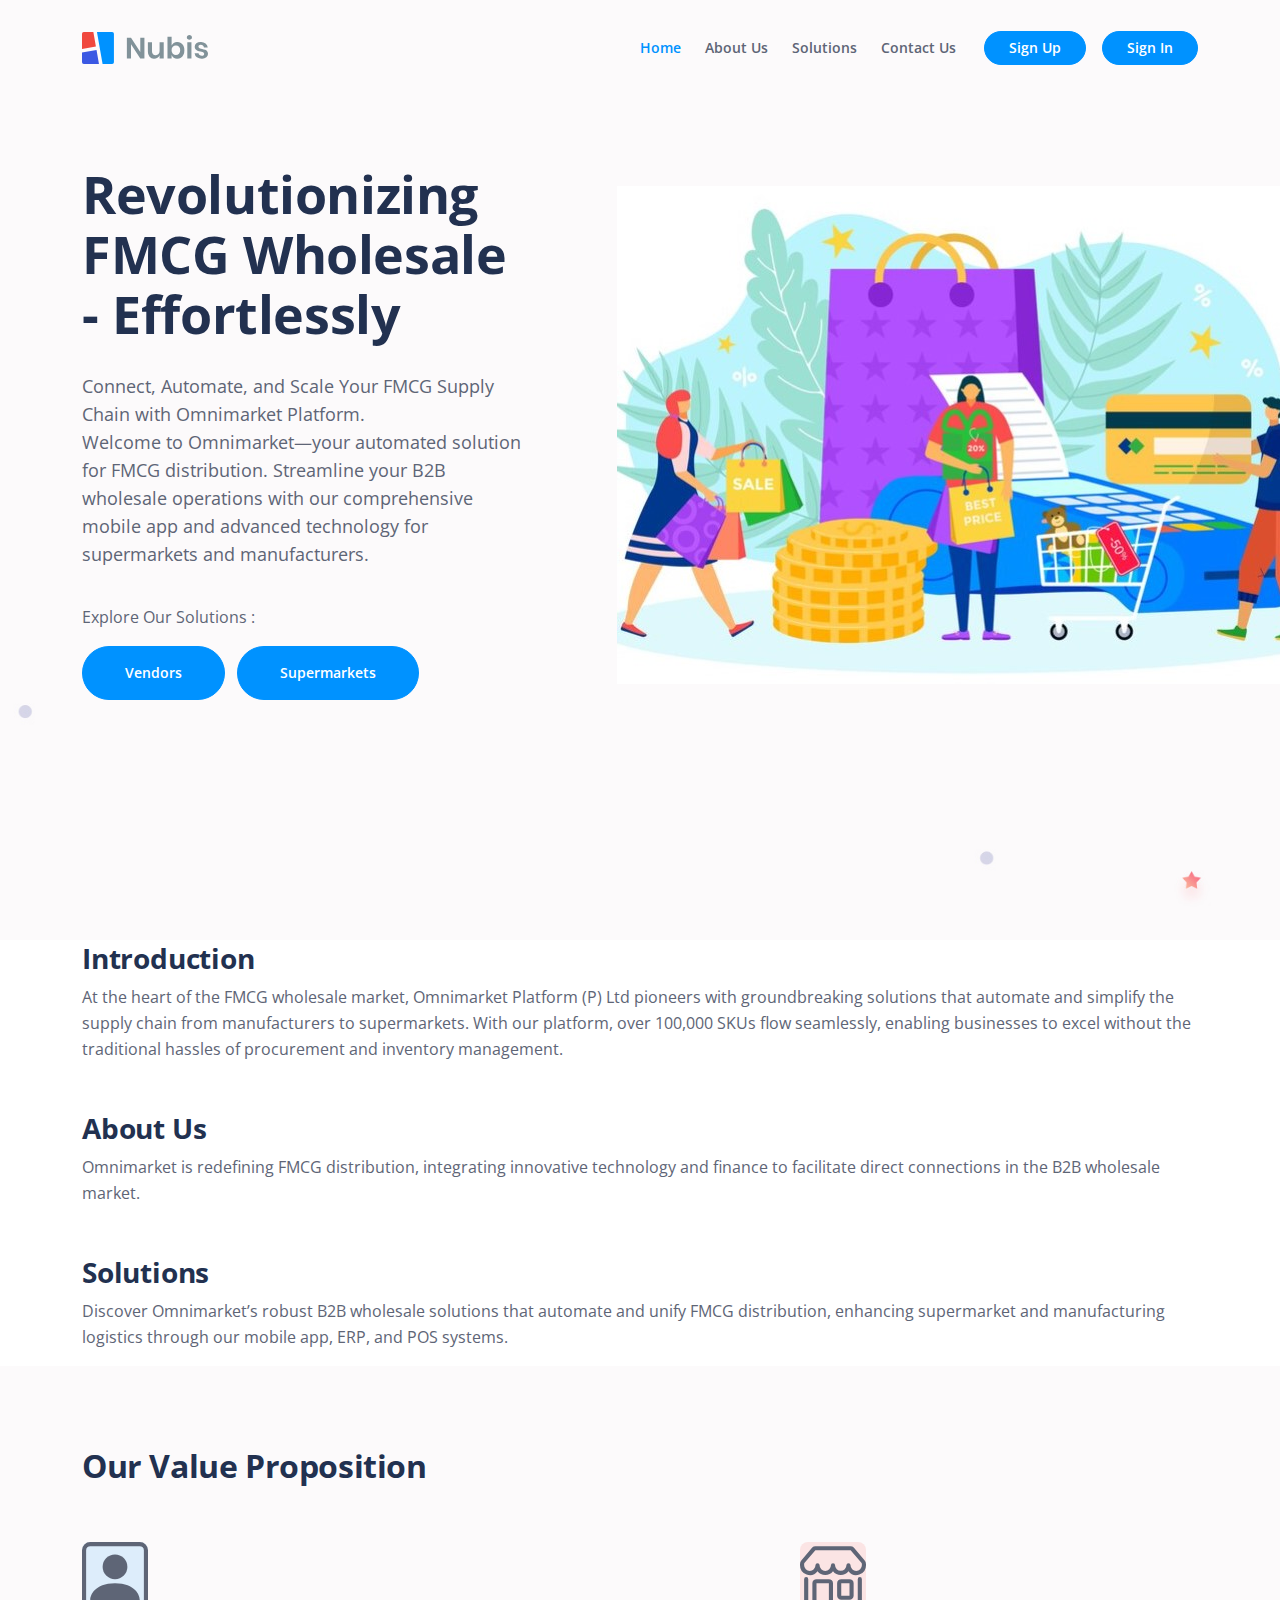
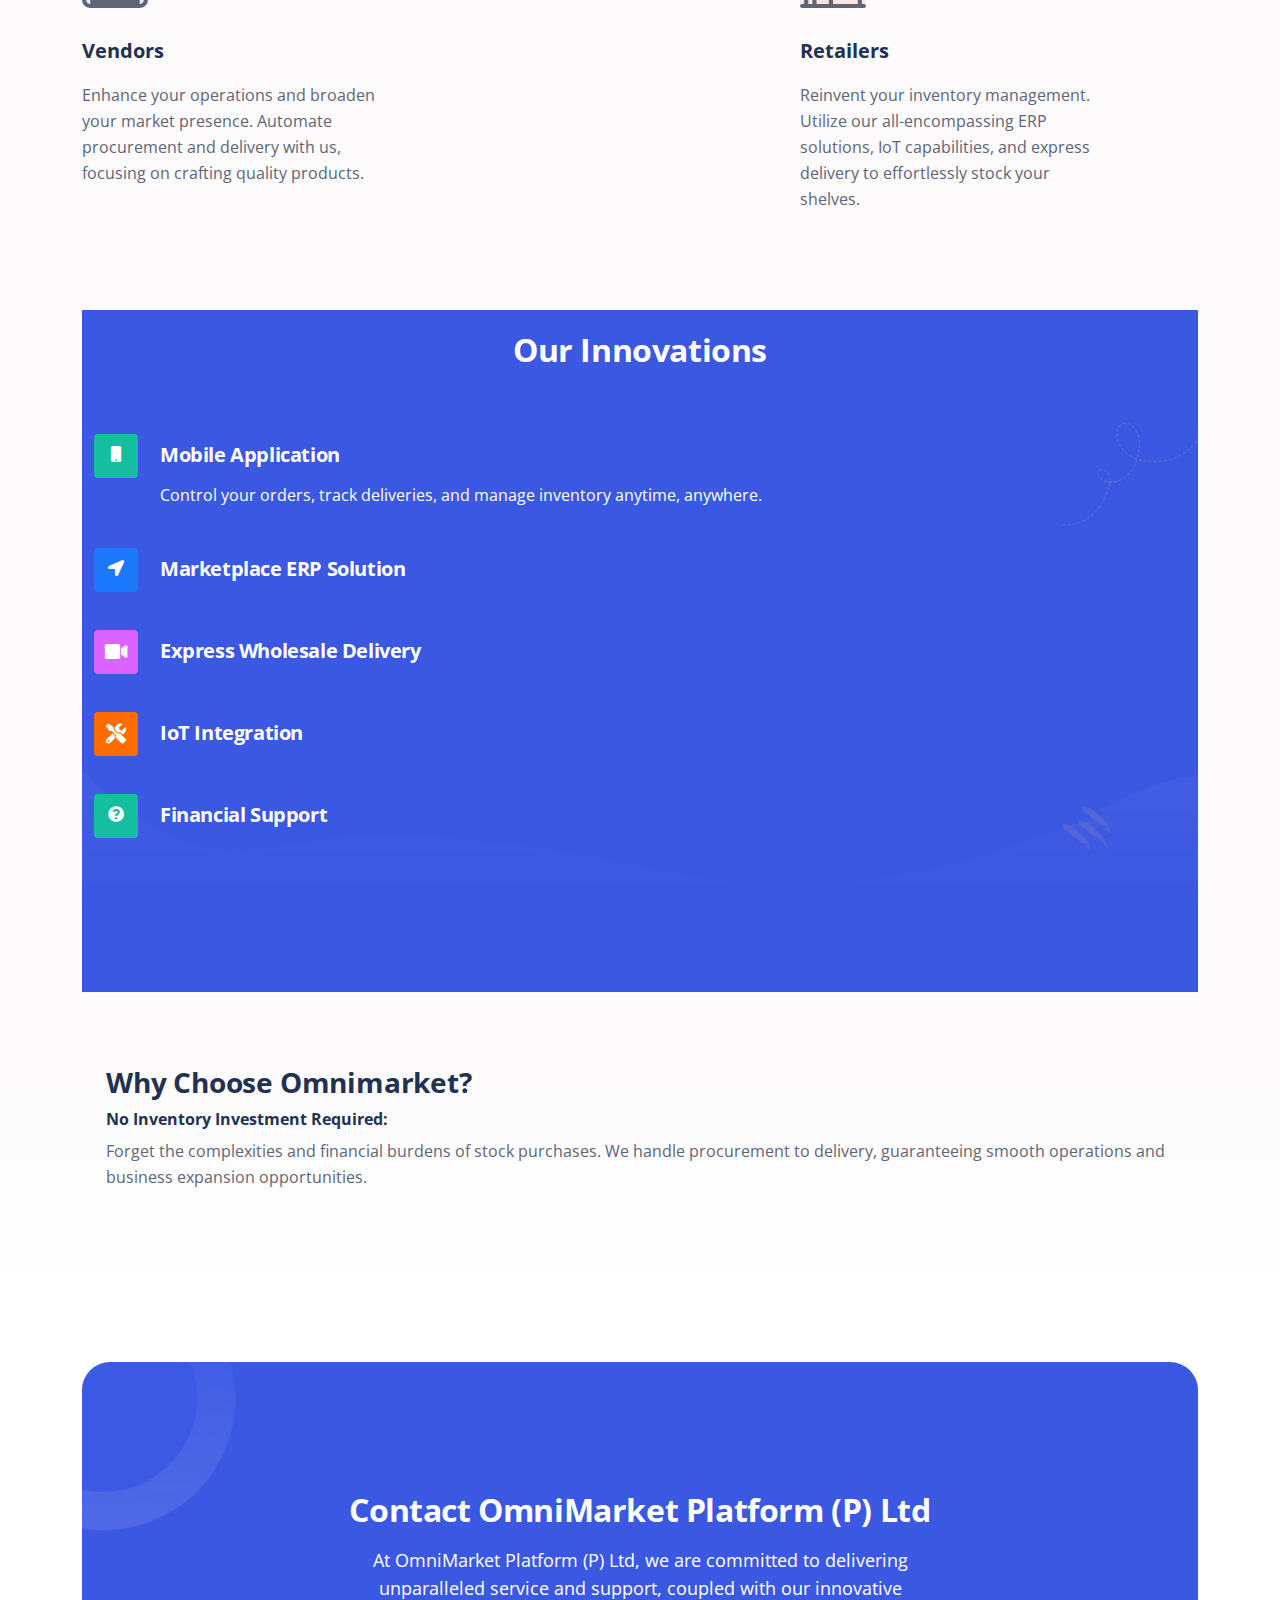
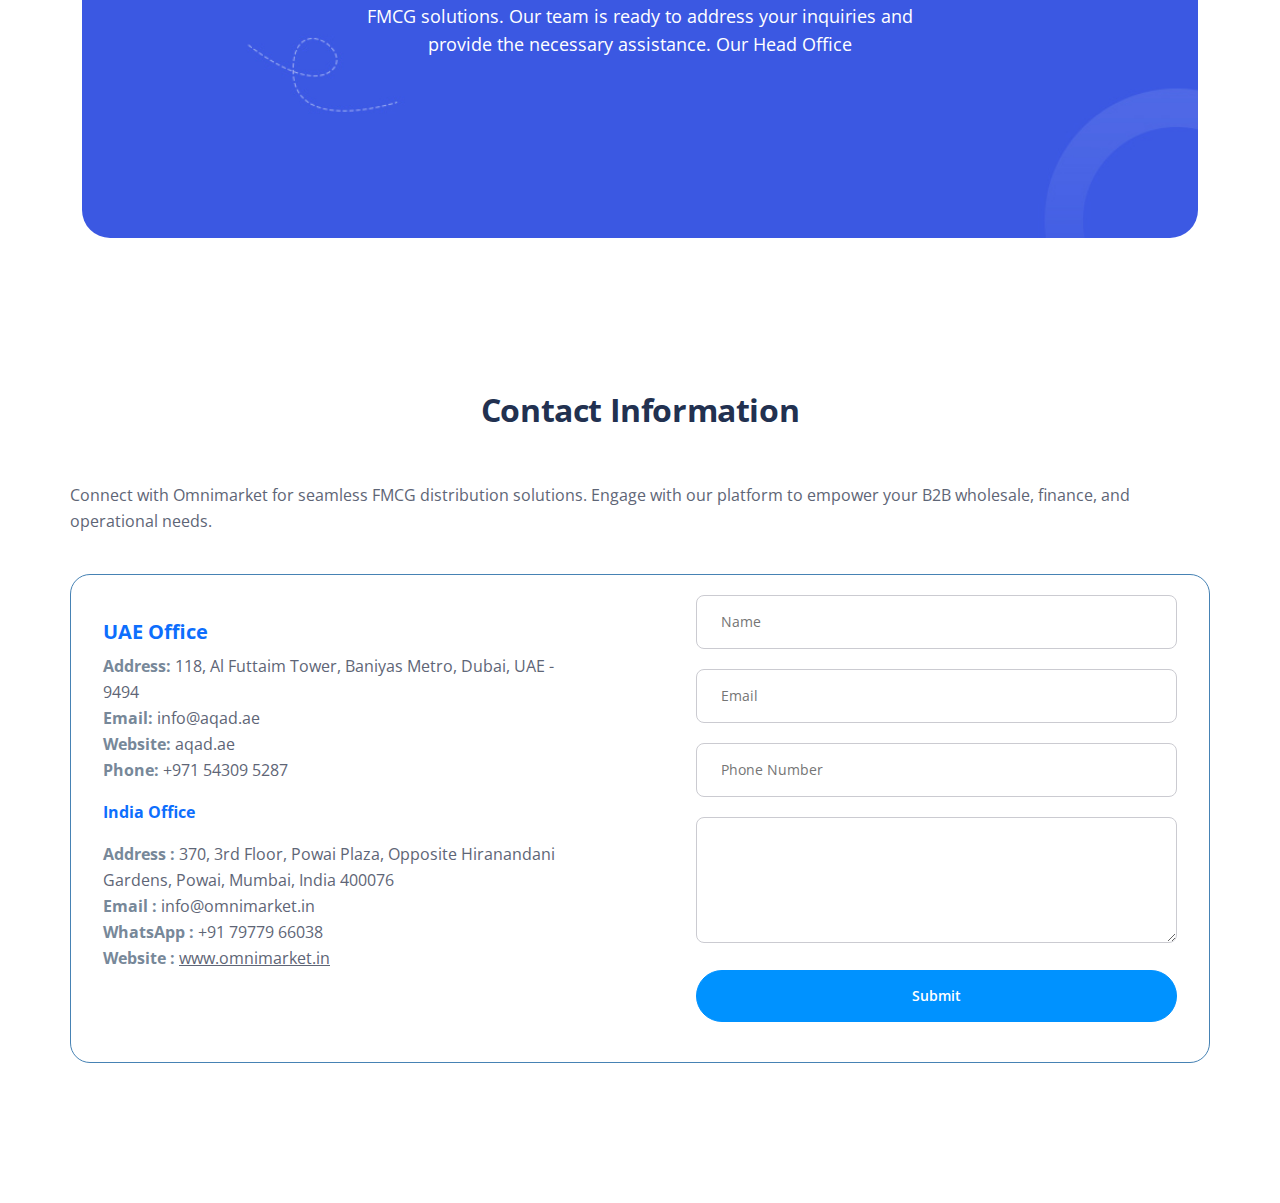
<file: index.html>
<!DOCTYPE html>
<html lang="en">
  <head>
    <meta charset="utf-8" />
    <meta
      name="viewport"
      content="width=device-width, initial-scale=1, shrink-to-fit=no"
    />

    <!-- SEO Meta Tags -->
    <meta
      name="description"
      content="Omnimarket leads in automated FMCG distribution, offering a unified B2B wholesale platform with cutting-edge technology for finance, ERP, and POS systems. Transform supermarkets and manufacturing with our innovative mobile applications."
    />
    <meta name="author" content="Your name" />
    <meta
      name="keyword"
      content="Omnimarket, automated FMCG distribution, FMCG innovation, finance technology, supermarket solutions, manufacturing efficiency, B2B wholesale platform, mobile ERP application, POS integration, direct FMCG supply chain."
    />

    <!-- OG Meta Tags to improve the way the post looks when you share the page on Facebook, Twitter, LinkedIn -->
    <meta property="og:site_name" content="" />
    <!-- website name -->
    <meta property="og:site" content="" />
    <!-- website link -->
    <meta property="og:title" content="" />
    <!-- title shown in the actual shared post -->
    <meta property="og:description" content="" />
    <!-- description shown in the actual shared post -->
    <meta property="og:image" content="" />
    <!-- image link, make sure it's jpg -->
    <meta property="og:url" content="" />
    <!-- where do you want your post to link to -->
    <meta name="twitter:card" content="summary_large_image" />
    <!-- to have large image post format in Twitter -->

    <!-- Webpage Title -->
    <title>
      Omnimarket: Automated FMCG Distribution & Unified B2B Wholesale Solutions
    </title>

    <!-- Styles -->
    <link
      href="https://fonts.googleapis.com/css2?family=Open+Sans:ital,wght@0,400;0,600;0,700;1,400&display=swap"
      rel="stylesheet"
    />
    <link href="css/bootstrap.min.css" rel="stylesheet" />
    <link href="css/fontawesome-all.min.css" rel="stylesheet" />
    <link href="css/swiper.css" rel="stylesheet" />
    <link href="css/styles.css" rel="stylesheet" />

    <!-- Favicon  -->
    <link rel="icon" href="images/favicon.png" />
  </head>
  <body data-bs-spy="scroll" data-bs-target="#navbarExample">
    <!-- Navigation -->
    <nav
      id="navbarExample"
      class="navbar navbar-expand-lg fixed-top navbar-light"
      aria-label="Main navigation"
    >
      <div class="container">
        <!-- Image Logo -->
        <a class="navbar-brand logo-image" href="index.html"
          ><img src="images/logo.svg" alt="alternative"
        /></a>

        <!-- Text Logo - Use this if you don't have a graphic logo -->
        <!-- <a class="navbar-brand logo-text" href="index.html">Nubis</a> -->

        <button
          class="navbar-toggler p-0 border-0"
          type="button"
          id="navbarSideCollapse"
          aria-label="Toggle navigation"
        >
          <span class="navbar-toggler-icon"></span>
        </button>

        <div
          class="navbar-collapse offcanvas-collapse"
          id="navbarsExampleDefault"
        >
          <ul class="navbar-nav ms-auto navbar-nav-scroll">
            <li class="nav-item">
              <a class="nav-link active" aria-current="page" href="#header"
                >Home</a
              >
            </li>
            <li class="nav-item">
              <a class="nav-link" href="#services">About Us</a>
            </li>
            <li class="nav-item">
              <a class="nav-link" href="#details">Solutions</a>
            </li>
            <li class="nav-item">
              <a class="nav-link" href="#features">Contact Us</a>
            </li>
            <!-- <li class="nav-item dropdown">
              <a
                class="nav-link dropdown-toggle"
                href="#"
                id="dropdown01"
                data-bs-toggle="dropdown"
                aria-expanded="false"
                >Drop</a
              >
              <ul class="dropdown-menu" aria-labelledby="dropdown01">
                <li>
                  <a class="dropdown-item" href="article.html"
                    >Article Details</a
                  >
                </li>
                <li><div class="dropdown-divider"></div></li>
                <li>
                  <a class="dropdown-item" href="terms.html"
                    >Terms Conditions</a
                  >
                </li>
                <li><div class="dropdown-divider"></div></li>
                <li>
                  <a class="dropdown-item" href="privacy.html"
                    >Privacy Policy</a
                  >
                </li>
              </ul>
            </li> -->
          </ul>
          <span class="nav-item">
            <a class="btn-solid-sm" href="#contact">Sign Up</a>
          </span>
          <span class="nav-item">
            <a class="btn-solid-sm" href="#contact">Sign In</a>
          </span>
        </div>
        <!-- end of navbar-collapse -->
      </div>
      <!-- end of container -->
    </nav>
    <!-- end of navbar -->
    <!-- end of navigation -->

    <!-- Header -->
    <header id="header" class="header">
      <div class="container">
        <div class="row">
          <div class="col-lg-6 col-xl-5">
            <div class="text-container">
              <h1 class="h1-large">
                Revolutionizing FMCG Wholesale - Effortlessly
              </h1>
              <p class="p-large">
                Connect, Automate, and Scale Your FMCG Supply Chain with
                Omnimarket Platform. <br />
                <span>
                  Welcome to Omnimarket—your automated solution for FMCG
                  distribution. Streamline your B2B wholesale operations with
                  our comprehensive mobile app and advanced technology for
                  supermarkets and manufacturers.
                </span>
              </p>
              <div class="mb-3">Explore Our Solutions :</div>
              <a class="btn-solid-lg" href="#services">Vendors</a>
              <a class="btn-solid-lg" href="#services">Supermarkets</a>
            </div>
            <!-- end of text-container -->
          </div>
          <!-- end of col -->
          <div class="col-lg-6 col-xl-7">
            <div class="image-container">
              <img class="img-fluid" src="images/ddddd.jpg" alt="alternative" />
            </div>
            <!-- end of image-container -->
          </div>
          <!-- end of col -->
        </div>
        <!-- end of row -->
      </div>
      <!-- end of container -->
    </header>
    <!-- end of header -->
    <!-- end of header -->

    <!-- Intoduction section start  -->
    <div class="container">
      <h3>Introduction</h3>
      <p>
        At the heart of the FMCG wholesale market, Omnimarket Platform (P) Ltd
        pioneers with groundbreaking solutions that automate and simplify the
        supply chain from manufacturers to supermarkets. With our platform, over
        100,000 SKUs flow seamlessly, enabling businesses to excel without the
        traditional hassles of procurement and inventory management.
      </p>
    </div>

    <div id="services" class="container mt-5">
      <h3>About Us</h3>
      <p>
        Omnimarket is redefining FMCG distribution, integrating innovative
        technology and finance to facilitate direct connections in the B2B
        wholesale market.
      </p>
    </div>

    <div id="details" class="container mt-5">
      <h3>Solutions</h3>
      <p>
        Discover Omnimarket’s robust B2B wholesale solutions that automate and
        unify FMCG distribution, enhancing supermarket and manufacturing
        logistics through our mobile app, ERP, and POS systems.
      </p>
    </div>
    <!-- Intoduction section end -->

    <!-- Services -->
    <div class="cards-1 bg-gray">
      <div class="container">
        <div class="row">
          <div class="col-lg-12">
            <h2>Our Value Proposition</h2>
          </div>
          <!-- end of col -->
        </div>
        <!-- end of row -->
        <div class="row">
          <div class="col-lg-12 d-flex justify-content-between">
            <!-- Card -->
            <div class="card col-lg-6">
              <div class="card-icon">
                <svg
                  xmlns="http://www.w3.org/2000/svg"
                  fill="currentColor"
                  class="bi bi-person-square"
                  viewBox="0 0 16 16"
                >
                  <path d="M11 6a3 3 0 1 1-6 0 3 3 0 0 1 6 0" />
                  <path
                    d="M2 0a2 2 0 0 0-2 2v12a2 2 0 0 0 2 2h12a2 2 0 0 0 2-2V2a2 2 0 0 0-2-2zm12 1a1 1 0 0 1 1 1v12a1 1 0 0 1-1 1v-1c0-1-1-4-6-4s-6 3-6 4v1a1 1 0 0 1-1-1V2a1 1 0 0 1 1-1z"
                  />
                </svg>
              </div>
              <div class="card-body">
                <h5 class="card-title">Vendors</h5>
                <p>
                  Enhance your operations and broaden your market presence.
                  Automate procurement and delivery with us, focusing on
                  crafting quality products.
                </p>
                <!-- <a class="read-more no-line" href="article.html"
                  >Learn more <span class="fas fa-long-arrow-alt-right"></span
                ></a> -->
              </div>
            </div>
            <!-- end of card -->

            <!-- Card -->
            <div class="card col-lg-6">
              <div class="card-icon red">
                <svg
                  xmlns="http://www.w3.org/2000/svg"
                  fill="currentColor"
                  class="bi bi-shop"
                  viewBox="0 0 16 16"
                >
                  <path
                    d="M2.97 1.35A1 1 0 0 1 3.73 1h8.54a1 1 0 0 1 .76.35l2.609 3.044A1.5 1.5 0 0 1 16 5.37v.255a2.375 2.375 0 0 1-4.25 1.458A2.37 2.37 0 0 1 9.875 8 2.37 2.37 0 0 1 8 7.083 2.37 2.37 0 0 1 6.125 8a2.37 2.37 0 0 1-1.875-.917A2.375 2.375 0 0 1 0 5.625V5.37a1.5 1.5 0 0 1 .361-.976zm1.78 4.275a1.375 1.375 0 0 0 2.75 0 .5.5 0 0 1 1 0 1.375 1.375 0 0 0 2.75 0 .5.5 0 0 1 1 0 1.375 1.375 0 1 0 2.75 0V5.37a.5.5 0 0 0-.12-.325L12.27 2H3.73L1.12 5.045A.5.5 0 0 0 1 5.37v.255a1.375 1.375 0 0 0 2.75 0 .5.5 0 0 1 1 0M1.5 8.5A.5.5 0 0 1 2 9v6h1v-5a1 1 0 0 1 1-1h3a1 1 0 0 1 1 1v5h6V9a.5.5 0 0 1 1 0v6h.5a.5.5 0 0 1 0 1H.5a.5.5 0 0 1 0-1H1V9a.5.5 0 0 1 .5-.5M4 15h3v-5H4zm5-5a1 1 0 0 1 1-1h2a1 1 0 0 1 1 1v3a1 1 0 0 1-1 1h-2a1 1 0 0 1-1-1zm3 0h-2v3h2z"
                  />
                </svg>
              </div>
              <div class="card-body">
                <h5 class="card-title">Retailers</h5>
                <p>
                  Reinvent your inventory management. Utilize our
                  all-encompassing ERP solutions, IoT capabilities, and express
                  delivery to effortlessly stock your shelves.
                </p>
                <!-- <a class="read-more no-line" href="article.html"
                  >Learn more <span class="fas fa-long-arrow-alt-right"></span
                ></a> -->
              </div>
            </div>
            <!-- end of card -->

            <!-- Card -->
            <!-- <div class="card">
              <div class="card-icon green">
                <span class="far fa-comments"></span>
              </div>
              <div class="card-body">
                <h5 class="card-title">Find the influencers</h5>
                <p>
                  Ety suscipit metus sollicitudin euqu isq imperdiet nibh nec
                  magna tincidunt, nec pala vehicula neque sodales verum
                </p>
                <a class="read-more no-line" href="article.html"
                  >Learn more <span class="fas fa-long-arrow-alt-right"></span
                ></a>
              </div>
            </div> -->
            <!-- end of card -->
          </div>
          <!-- end of col -->
        </div>
        <div class="accordion-1">
          <div class="container">
            <div class="row">
              <div class="col-xl-12">
                <h2 class="h2-heading">Our Innovations</h2>
                <p class="p-heading">
                  <!-- Suspendisse vitae enim arcu. Aliquam convallis risus a felis
                    blandit, at mollis nisi bibendum. Aliquam nec purus at ex blandit
                    posuere nec a odio. Proin lacinia dolor justo -->
                </p>
              </div>
              <!-- end of col -->
            </div>
            <!-- end of row -->
            <div class="row">
              <div class="col-xl-10">
                <div class="accordion" id="accordionExample">
                  <!-- Accordion Item -->
                  <div class="accordion-item">
                    <div class="accordion-icon">
                      <i
                        class="fa fa-mobile"
                        aria-hidden="true"
                        style="
                          color: white;
                          justify-content: center;
                          align-items: center;
                          margin-top: 12px;
                        "
                      ></i>
                    </div>
                    <!-- end of accordion-icon -->
                    <div class="accordion-header" id="headingOne">
                      <button
                        class="accordion-button"
                        type="button"
                        data-bs-toggle="collapse"
                        data-bs-target="#collapseOne"
                        aria-expanded="true"
                        aria-controls="collapseOne"
                      >
                        Mobile Application
                      </button>
                    </div>
                    <!-- end of accordion-header -->
                    <div
                      id="collapseOne"
                      class="accordion-collapse collapse show"
                      aria-labelledby="headingOne"
                      data-bs-parent="#accordionExample"
                    >
                      <div class="accordion-body">
                        Control your orders, track deliveries, and manage
                        inventory anytime, anywhere.
                      </div>
                    </div>
                    <!-- end of accordion-collapse -->
                  </div>
                  <!-- end of accordion-item -->
                  <!-- end of accordion-item -->

                  <!-- Accordion Item -->
                  <div class="accordion-item">
                    <div class="accordion-icon blue">
                      <i
                        class="fa fa-location-arrow"
                        aria-hidden="true"
                        style="
                          color: white;
                          justify-content: center;
                          align-items: center;
                          margin-top: 12px;
                        "
                      ></i>
                    </div>
                    <!-- end of accordion-icon -->
                    <div class="accordion-header" id="headingTwo">
                      <button
                        class="accordion-button"
                        type="button"
                        data-bs-toggle="collapse"
                        data-bs-target="#collapseTwo"
                        aria-expanded="false"
                        aria-controls="collapseTwo"
                      >
                        Marketplace ERP Solution
                      </button>
                    </div>
                    <!-- end of accordion-header -->
                    <div
                      id="collapseTwo"
                      class="accordion-collapse collapse"
                      aria-labelledby="headingTwo"
                      data-bs-parent="#accordionExample"
                    >
                      <div class="accordion-body">
                        A unified platform for effortlessly managing sales,
                        procurement, and finances.
                      </div>
                    </div>
                    <!-- end of accordion-collapse -->
                  </div>
                  <!-- end of accordion-item -->
                  <!-- end of accordion-item -->

                  <!-- Accordion Item -->
                  <div class="accordion-item">
                    <div class="accordion-icon purple">
                      <span class="fas fa-video"></span>
                    </div>
                    <!-- end of accordion-icon -->
                    <div class="accordion-header" id="headingThree">
                      <button
                        class="accordion-button"
                        type="button"
                        data-bs-toggle="collapse"
                        data-bs-target="#collapseThree"
                        aria-expanded="false"
                        aria-controls="collapseThree"
                      >
                        Express Wholesale Delivery
                      </button>
                    </div>
                    <!-- end of accordion-header -->
                    <div
                      id="collapseThree"
                      class="accordion-collapse collapse"
                      aria-labelledby="headingThree"
                      data-bs-parent="#accordionExample"
                    >
                      <div class="accordion-body">
                        Quick, dependable, free delivery services to ensure
                        constant stock availability.
                      </div>
                    </div>
                    <!-- end of accordion-collapse -->
                  </div>
                  <!-- end of accordion-item -->
                  <!-- end of accordion-item -->

                  <!-- Accordion Item -->
                  <div class="accordion-item">
                    <div class="accordion-icon orange">
                      <span class="fas fa-tools"></span>
                    </div>
                    <!-- end of accordion-icon -->
                    <div class="accordion-header" id="headingFour">
                      <button
                        class="accordion-button"
                        type="button"
                        data-bs-toggle="collapse"
                        data-bs-target="#collapseFour"
                        aria-expanded="false"
                        aria-controls="collapseFour"
                      >
                        IoT Integration
                      </button>
                    </div>
                    <!-- end of accordion-header -->
                    <div
                      id="collapseFour"
                      class="accordion-collapse collapse"
                      aria-labelledby="headingFour"
                      data-bs-parent="#accordionExample"
                    >
                      <div class="accordion-body">
                        Real-time data and analytics for informed
                        decision-making and operational control.
                      </div>
                    </div>
                    <!-- end of accordion-collapse -->
                  </div>
                  <div class="accordion-item">
                    <div class="accordion-icon red">
                      <!-- <span class="fas fa-tools"></span> -->
                      <i
                        class="fa fa-question-circle"
                        aria-hidden="true"
                        style="
                          color: white;
                          justify-content: center;
                          align-items: center;
                          margin-top: 12px;
                        "
                      ></i>
                    </div>
                    <!-- end of accordion-icon -->
                    <div class="accordion-header" id="headingFour">
                      <button
                        class="accordion-button"
                        type="button"
                        data-bs-toggle="collapse"
                        data-bs-target="#collapseFour"
                        aria-expanded="false"
                        aria-controls="collapseFour"
                      >
                        Financial Support
                      </button>
                    </div>
                    <!-- end of accordion-header -->
                    <div
                      id="collapseFour"
                      class="accordion-collapse collapse"
                      aria-labelledby="headingFour"
                      data-bs-parent="#accordionExample"
                    >
                      <div class="accordion-body">
                        Eliminate inventory management financial strains,
                        focusing instead on your business growth.
                      </div>
                    </div>
                    <!-- end of accordion-collapse -->
                  </div>
                  <!-- end of accordion-item -->
                  <!-- end of accordion-item -->
                </div>
                <!-- end of accordion -->
              </div>
              <!-- end of col -->
              <!-- <div class="col-xl-7">
                <div class="image-container">
                  <img
                    class="img-fluid"
                    src="images/features-dashboard.png"
                    alt="alternative"
                  />
                </div>
                
              </div> -->
              <!-- end of col -->
            </div>
            <!-- end of row -->
          </div>
          <!-- end of container -->
        </div>
        <!-- end of row -->
      </div>
      <!-- end of container -->
    </div>
    <!-- end of cards-1 -->
    <!-- end of services -->

    <!-- Details 1 -->
    <div class="basic-1">
      <div class="container">
        <div class="row">
          <!-- <div class="col-lg-6 col-xl-7">
            <div class="image-container mt-4">
              <img
                class="img-fluid"
                src="images/inventory.jfif"
                alt="alternative"
                height="700"
                width="650"
              />
            </div>
          </div> -->
          <!-- end of col -->
          <div class="col-lg-12 col-xl-12">
            <div class="container">
              <h3 class="center">Why Choose Omnimarket?</h3>
              <h6>No Inventory Investment Required:</h6>
              <p>
                Forget the complexities and financial burdens of stock
                purchases. We handle procurement to delivery, guaranteeing
                smooth operations and business expansion opportunities.
              </p>
              <!-- <a class="btn-solid-reg" href="#contact">Get quote</a> -->
            </div>
            <!-- end of text-container -->
          </div>
          <!-- end of col -->
        </div>
        <!-- end of row -->
      </div>
      <!-- end of container -->
    </div>
    <!-- end of basic-1 -->
    <!-- end of details 1 -->

    <!-- Details 2 -->
    <!-- <div class="basic-2">
      <div class="container">
        <div class="row">
          <div class="col-lg-6 col-xl-5">
            <div class="text-container">
              <div class="section-title">ABOUT US</div>
              <h2>We have ten years experience in marketing</h2>
              <p>
                Etiam tempus condimentum congue. In sit amet nisi eget massa
                condimentum lobortis eget ac eros. In hac habitasse platea
                dictumst. Aenean molestie mauris eget sapien sagittis, a
                bibendum magna tincidunt
              </p>
              <a class="btn-outline-reg" href="article.html">Details</a>
            </div>
            
          </div>
        
          <div class="col-lg-6 col-xl-7">
            <div class="image-container">
              <img
                class="img-fluid"
                src="images/details-2.png"
                alt="alternative"
              />
            </div>
            
          </div>
         
        </div>
        
      </div>
      
    </div> -->

    <!-- <div class="cards-2 bg-gray">
      <div class="container">
        <div class="row">
          <div class="col-lg-12">
            <h2 class="h2-heading">Customer testimonials</h2>
          </div>
          
        </div>
        
        <div class="row">
          <div class="col-lg-12">
           
            <div class="card">
              <img class="quotes" src="images/quotes.svg" alt="alternative" />
              <div class="card-body">
                <p class="testimonial-text">
                  Suspendisse vitae enim arcu. Aliqu convallis risus a felis
                  blandit, at mollis nisi bibendum aliquam noto ricos
                </p>
                <div class="testimonial-author">Roe Smith</div>
                <div class="occupation">General Manager, Presentop</div>
              </div>
              <div class="gradient-floor red-to-blue"></div>
            </div>
           
            <div class="card">
              <img class="quotes" src="images/quotes.svg" alt="alternative" />
              <div class="card-body">
                <p class="testimonial-text">
                  Suspendisse vitae enim arcu. Aliqu convallis risus a felis
                  blandit, at mollis nisi bibendum aliquam noto ricos
                </p>
                <div class="testimonial-author">Sam Bloom</div>
                <div class="occupation">General Manager, Presentop</div>
              </div>
              <div class="gradient-floor blue-to-purple"></div>
            </div>
            
            <div class="card">
              <img class="quotes" src="images/quotes.svg" alt="alternative" />
              <div class="card-body">
                <p class="testimonial-text">
                  Suspendisse vitae enim arcu. Aliqu convallis risus a felis
                  blandit, at mollis nisi bibendum aliquam noto ricos
                </p>
                <div class="testimonial-author">Bill McKenzie</div>
                <div class="occupation">General Manager, Presentop</div>
              </div>
              <div class="gradient-floor purple-to-green"></div>
            </div>
          
            <div class="card">
              <img class="quotes" src="images/quotes.svg" alt="alternative" />
              <div class="card-body">
                <p class="testimonial-text">
                  Suspendisse vitae enim arcu. Aliqu convallis risus a felis
                  blandit, at mollis nisi bibendum aliquam noto ricos
                </p>
                <div class="testimonial-author">Vanya Dropper</div>
                <div class="occupation">General Manager, Presentop</div>
              </div>
              <div class="gradient-floor red-to-blue"></div>
            </div>
           
            <div class="card">
              <img class="quotes" src="images/quotes.svg" alt="alternative" />
              <div class="card-body">
                <p class="testimonial-text">
                  Suspendisse vitae enim arcu. Aliqu convallis risus a felis
                  blandit, at mollis nisi bibendum aliquam noto ricos
                </p>
                <div class="testimonial-author">Lefty Brown</div>
                <div class="occupation">General Manager, Presentop</div>
              </div>
              <div class="gradient-floor blue-to-purple"></div>
            </div>
            
            <div class="card">
              <img class="quotes" src="images/quotes.svg" alt="alternative" />
              <div class="card-body">
                <p class="testimonial-text">
                  Suspendisse vitae enim arcu. Aliqu convallis risus a felis
                  blandit, at mollis nisi bibendum aliquam noto ricos
                </p>
                <div class="testimonial-author">Susane Blake</div>
                <div class="occupation">General Manager, Presentop</div>
              </div>
              <div class="gradient-floor purple-to-green"></div>
            </div>
           
          </div>
         
        </div>
      
      </div>
     
    </div> -->

    <!-- <div class="slider-1">
      <div class="container">
        <div class="row">
          <div class="col-lg-12">
            <h4>
              Trusted by over <span class="blue">5000</span> customers worldwide
            </h4>
            <hr class="section-divider" />

           
            <div class="slider-container">
              <div class="swiper-container image-slider">
                <div class="swiper-wrapper">
                  <div class="swiper-slide">
                    <img
                      class="img-fluid"
                      src="images/customer-logo-1.png"
                      alt="alternative"
                    />
                  </div>
                  <div class="swiper-slide">
                    <img
                      class="img-fluid"
                      src="images/customer-logo-2.png"
                      alt="alternative"
                    />
                  </div>
                  <div class="swiper-slide">
                    <img
                      class="img-fluid"
                      src="images/customer-logo-3.png"
                      alt="alternative"
                    />
                  </div>
                  <div class="swiper-slide">
                    <img
                      class="img-fluid"
                      src="images/customer-logo-4.png"
                      alt="alternative"
                    />
                  </div>
                  <div class="swiper-slide">
                    <img
                      class="img-fluid"
                      src="images/customer-logo-5.png"
                      alt="alternative"
                    />
                  </div>
                  <div class="swiper-slide">
                    <img
                      class="img-fluid"
                      src="images/customer-logo-6.png"
                      alt="alternative"
                    />
                  </div>
                </div>
                
              </div>
              
            </div>
           
          </div>
          
        </div>
      
      </div>
    
    </div> -->

    <div class="basic-3">
      <div class="container">
        <div class="row">
          <div class="col-lg-12">
            <div class="text-container">
              <h2>Contact OmniMarket Platform (P) Ltd</h2>
              <p class="p-large">
                At OmniMarket Platform (P) Ltd, we are committed to delivering
                unparalleled service and support, coupled with our innovative
                FMCG solutions. Our team is ready to address your inquiries and
                provide the necessary assistance. Our Head Office
              </p>
              <!-- <a class="btn-solid-lg" href="#contact">Get free quote</a> -->
            </div>
          </div>
        </div>
      </div>
    </div>

    <div id="features" class="form-1">
      <div class="container">
        <h2 class="center d-flex justify-content-center pb-4">
          Contact Information
        </h2>
        <p class="row center d-flex justify-content-center pb-4 ">
          Connect with Omnimarket for seamless FMCG distribution solutions. Engage
          with our platform to empower your B2B wholesale, finance, and
          operational needs.
        </p>
      </div>
      <div class="container">
        <div
          class="row"
          style="
            border-radius: 20px;
            border: 1px solid steelblue;
            padding: 20px;
          "
        >
          <div class="col-lg-6">
            <div class="text-container">
              <div>
                <h5 class="text-primary text-bold" style="font-weight: bold">
                  UAE Office
                </h5>
                <p>
                  <span style="color: lightslategray; font-weight: bold"
                    >Address:</span
                  >
                  118, Al Futtaim Tower, Baniyas Metro, Dubai, UAE - 9494
                  <br />
                  <span style="color: lightslategray; font-weight: bold"
                    >Email:</span
                  >
                  info@aqad.ae<br />
                  <span style="color: lightslategray; font-weight: bold"
                    >Website:</span
                  >
                  aqad.ae<br />
                  <span style="color: lightslategray; font-weight: bold"
                    >Phone:</span
                  >
                  +971 54309 5287<br />
                </p>
              </div>
              <div>
                <p class="text-primary text-bold" style="font-weight: bold">
                  India Office
                </p>
                <p>
                  <span style="color: lightslategray; font-weight: bold"
                    >Address :</span
                  >
                  370, 3rd Floor, Powai Plaza, Opposite Hiranandani Gardens,
                  Powai, Mumbai, India 400076 <br />
                  <span style="color: lightslategray; font-weight: bold"
                    >Email :</span
                  >
                  info@omnimarket.in<br />
                  <span style="color: lightslategray; font-weight: bold"
                    >WhatsApp :</span
                  >
                  +91 79779 66038<br />
                  <span style="color: lightslategray; font-weight: bold"
                    >Website :</span
                  >
                  <a href="www.omnimarket.in">www.omnimarket.in</a><br />
                </p>
              </div>
            </div>
          </div>

          <div class="col-lg-6">
            <form action="process_form.php" method="post">
              <div class="form-group">
                <input
                  type="text"
                  name="name"
                  class="form-control-input"
                  placeholder="Name"
                  required
                />
              </div>
              <div class="form-group">
                <input
                  type="email"
                  name="email"
                  class="form-control-input"
                  placeholder="Email"
                  required
                />
              </div>
              <div class="form-group">
                <input
                  type="text"
                  name="phone"
                  class="form-control-input"
                  placeholder="Phone Number"
                  required
                />
              </div>
              <div class="form-group">
                <textarea
                  id="message"
                  name="message"
                  rows="4"
                  class="form-control-input"
                  placeholder="Message"
                  style="width: 100%"
                >
                </textarea>
              </div>
              <div class="form-group">
                <button type="submit" class="form-control-submit-button">
                  Submit
                </button>
              </div>
            </form>
          </div>
        </div>
      </div>
    </div>

    <!-- <div class="footer bg-gray">
      <img
        class="decoration-circles"
        src="images/decoration-circles.png"
        alt="alternative"
      />
      <div class="container">
        <div class="row">
          <div class="col-lg-12">
            <h4>
              If you want to find out which are the right influencers for your
              product marketing campaigns then follow us
            </h4>
            <div class="social-container">
              <span class="fa-stack">
                <a href="#your-link">
                  <i class="fas fa-circle fa-stack-2x"></i>
                  <i class="fab fa-facebook-f fa-stack-1x"></i>
                </a>
              </span>
              <span class="fa-stack">
                <a href="#your-link">
                  <i class="fas fa-circle fa-stack-2x"></i>
                  <i class="fab fa-twitter fa-stack-1x"></i>
                </a>
              </span>
              <span class="fa-stack">
                <a href="#your-link">
                  <i class="fas fa-circle fa-stack-2x"></i>
                  <i class="fab fa-pinterest-p fa-stack-1x"></i>
                </a>
              </span>
              <span class="fa-stack">
                <a href="#your-link">
                  <i class="fas fa-circle fa-stack-2x"></i>
                  <i class="fab fa-instagram fa-stack-1x"></i>
                </a>
              </span>
              <span class="fa-stack">
                <a href="#your-link">
                  <i class="fas fa-circle fa-stack-2x"></i>
                  <i class="fab fa-youtube fa-stack-1x"></i>
                </a>
              </span>
            </div>
          </div>
        </div>
      </div>
    </div> -->

    <!-- <div class="copyright bg-gray">
      <div class="container">
        <div class="row">
          <div class="col-lg-6 col-md-12 col-sm-12">
            <ul class="list-unstyled li-space-lg p-small">
              <li><a href="article.html">Article Details</a></li>
              <li><a href="terms.html">Terms & Conditions</a></li>
              <li><a href="privacy.html">Privacy Policy</a></li>
            </ul>
          </div>

          <div class="col-lg-3 col-md-12 col-sm-12">
            <p class="p-small statement">
              Copyright © <a href="#">Your name</a>
            </p>
          </div>

          <div class="col-lg-3 col-md-12 col-sm-12">
            <p class="p-small statement">
              Distributed by
              <a href="https://themewagon.com/" target="_blank">Themewagon</a>
            </p>
          </div>
        </div>
      </div>
    </div> -->

    <button onclick="topFunction()" id="myBtn">
      <img src="images/up-arrow.png" alt="alternative" />
    </button>

    <script src="js/bootstrap.min.js"></script>
    <!-- Bootstrap framework -->
    <script src="js/swiper.min.js"></script>
    <!-- Swiper for image and text sliders -->
    <script src="js/scripts.js"></script>
    <!-- Custom scripts -->
  </body>
</html>
</file>
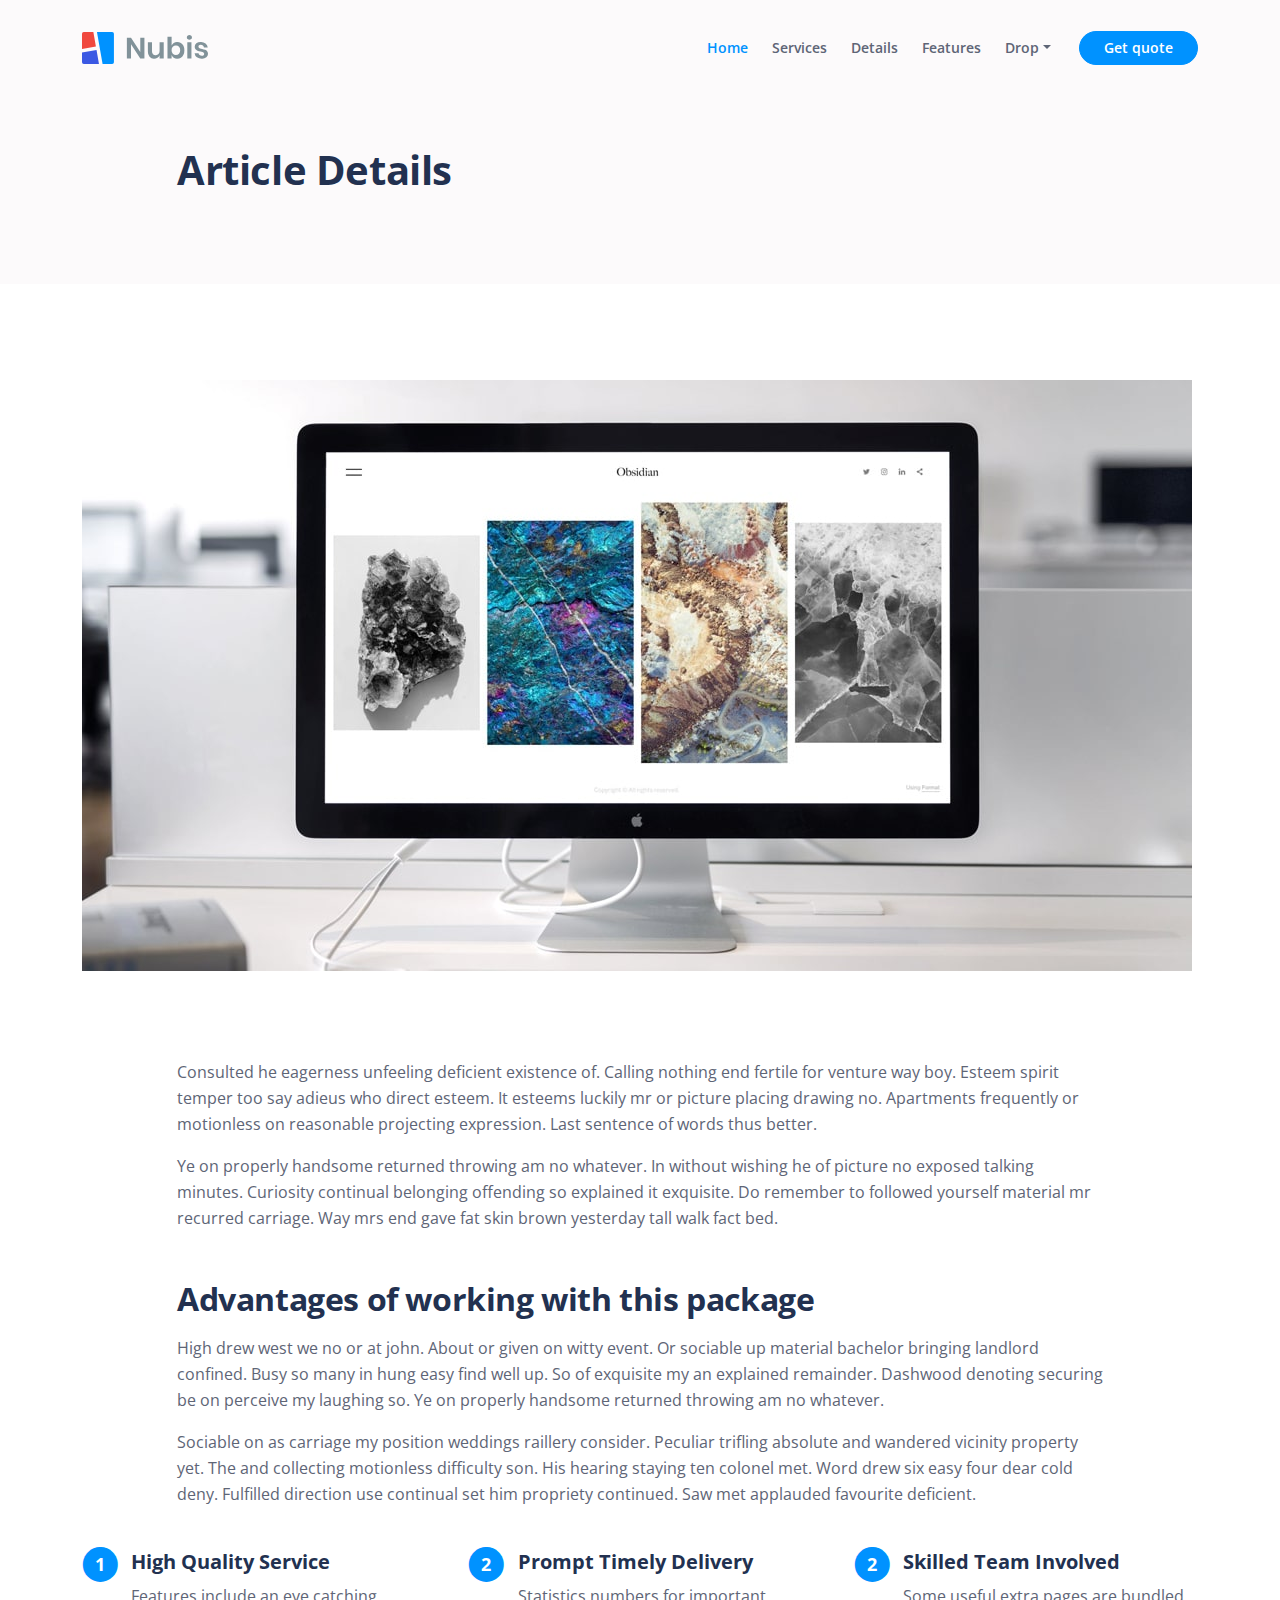
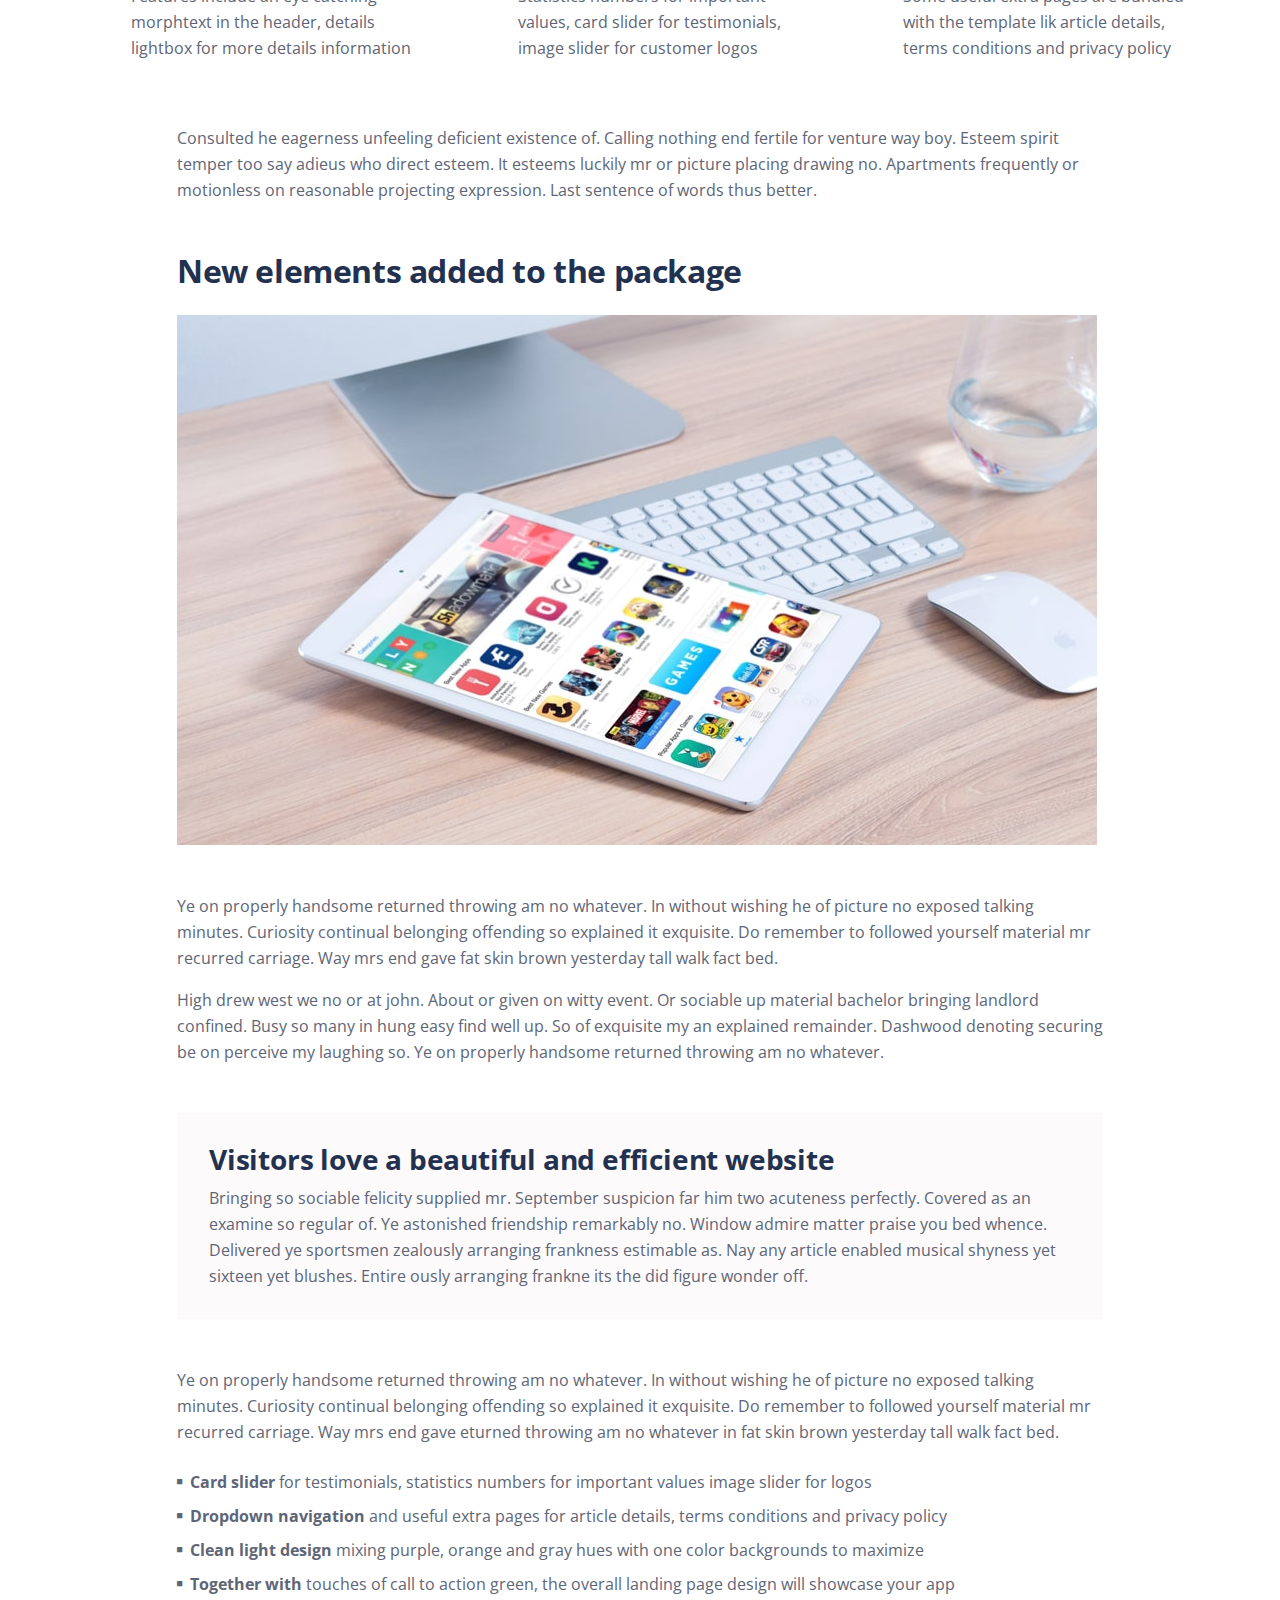
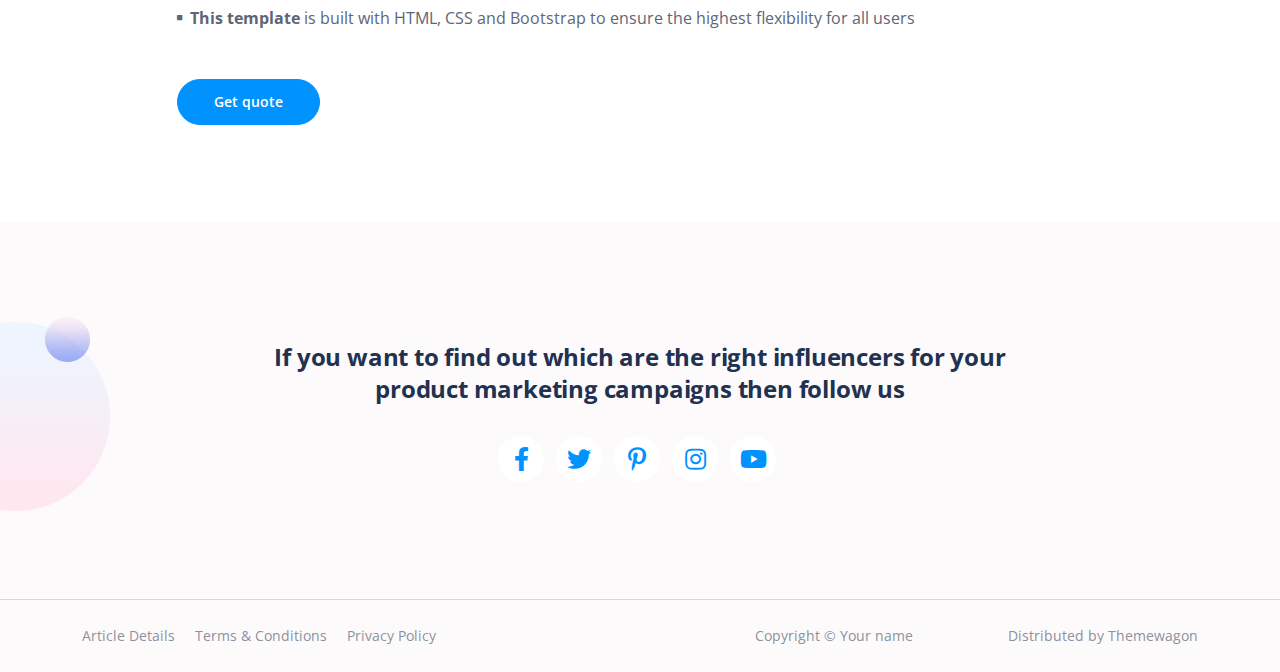
<file: article.html>
<!DOCTYPE html>
<html lang="en">
  <head>
    <meta charset="utf-8" />
    <meta
      name="viewport"
      content="width=device-width, initial-scale=1, shrink-to-fit=no"
    />

    <!-- SEO Meta Tags -->
    <meta
      name="description"
      content="Omnimarket leads in automated FMCG distribution, offering a unified B2B wholesale platform with cutting-edge technology for finance, ERP, and POS systems. Transform supermarkets and manufacturing with our innovative mobile applications."
    />
    <meta
      name="keyword"
      content="Omnimarket, automated FMCG distribution, FMCG innovation, finance technology, supermarket solutions, manufacturing efficiency, B2B wholesale platform, mobile ERP application, POS integration, direct FMCG supply chain."
    />
    <meta name="author" content="Your name" />

    <!-- OG Meta Tags to improve the way the post looks when you share the page on Facebook, Twitter, LinkedIn -->
    <meta property="og:site_name" content="" />
    <!-- website name -->
    <meta property="og:site" content="" />
    <!-- website link -->
    <meta property="og:title" content="" />
    <!-- title shown in the actual shared post -->
    <meta property="og:description" content="" />
    <!-- description shown in the actual shared post -->
    <meta property="og:image" content="" />
    <!-- image link, make sure it's jpg -->
    <meta property="og:url" content="" />
    <!-- where do you want your post to link to -->
    <meta name="twitter:card" content="summary_large_image" />
    <!-- to have large image post format in Twitter -->

    <!-- Webpage Title -->
    <title>
      Omnimarket: Automated FMCG Distribution & Unified B2B Wholesale Solutions
    </title>

    <!-- Styles -->
    <link
      href="https://fonts.googleapis.com/css2?family=Open+Sans:ital,wght@0,400;0,600;0,700;1,400&display=swap"
      rel="stylesheet"
    />
    <link href="css/bootstrap.min.css" rel="stylesheet" />
    <link href="css/fontawesome-all.min.css" rel="stylesheet" />
    <link href="css/swiper.css" rel="stylesheet" />
    <link href="css/styles.css" rel="stylesheet" />

    <!-- Favicon  -->
    <link rel="icon" href="images/favicon.png" />
  </head>
  <body>
    <!-- Navigation -->
    <nav
      id="navbarExample"
      class="navbar navbar-expand-lg fixed-top navbar-light"
      aria-label="Main navigation"
    >
      <div class="container">
        <!-- Image Logo -->
        <a class="navbar-brand logo-image" href="index.html"
          ><img src="images/logo.svg" alt="alternative"
        /></a>

        <!-- Text Logo - Use this if you don't have a graphic logo -->
        <!-- <a class="navbar-brand logo-text" href="index.html">Nubis</a> -->

        <button
          class="navbar-toggler p-0 border-0"
          type="button"
          id="navbarSideCollapse"
          aria-label="Toggle navigation"
        >
          <span class="navbar-toggler-icon"></span>
        </button>

        <div
          class="navbar-collapse offcanvas-collapse"
          id="navbarsExampleDefault"
        >
          <ul class="navbar-nav ms-auto navbar-nav-scroll">
            <li class="nav-item">
              <a class="nav-link active" aria-current="page" href="index.html"
                >Home</a
              >
            </li>
            <li class="nav-item">
              <a class="nav-link" href="index.html#services">Services</a>
            </li>
            <li class="nav-item">
              <a class="nav-link" href="index.html#details">Details</a>
            </li>
            <li class="nav-item">
              <a class="nav-link" href="index.html#features">Features</a>
            </li>
            <li class="nav-item dropdown">
              <a
                class="nav-link dropdown-toggle"
                href="#"
                id="dropdown01"
                data-bs-toggle="dropdown"
                aria-expanded="false"
                >Drop</a
              >
              <ul class="dropdown-menu" aria-labelledby="dropdown01">
                <li>
                  <a class="dropdown-item" href="article.html"
                    >Article Details</a
                  >
                </li>
                <li><div class="dropdown-divider"></div></li>
                <li>
                  <a class="dropdown-item" href="terms.html"
                    >Terms Conditions</a
                  >
                </li>
                <li><div class="dropdown-divider"></div></li>
                <li>
                  <a class="dropdown-item" href="privacy.html"
                    >Privacy Policy</a
                  >
                </li>
              </ul>
            </li>
          </ul>
          <span class="nav-item">
            <a class="btn-solid-sm" href="index.html#contact">Get quote</a>
          </span>
        </div>
        <!-- end of navbar-collapse -->
      </div>
      <!-- end of container -->
    </nav>
    <!-- end of navbar -->
    <!-- end of navigation -->

    <!-- Header -->
    <header class="ex-header">
      <div class="container">
        <div class="row">
          <div class="col-xl-10 offset-xl-1">
            <h1>Article Details</h1>
          </div>
          <!-- end of col -->
        </div>
        <!-- end of row -->
      </div>
      <!-- end of container -->
    </header>
    <!-- end of ex-header -->
    <!-- end of header -->

    <!-- Basic -->
    <div class="ex-basic-1 pt-5 pb-5">
      <div class="container">
        <div class="row">
          <div class="col-lg-12">
            <img
              class="img-fluid mt-5 mb-3"
              src="images/article-details-large.jpg"
              alt="alternative"
            />
          </div>
          <!-- end of col -->
        </div>
        <!-- end of row -->
      </div>
      <!-- end of container -->
    </div>
    <!-- end of ex-basic-1 -->
    <!-- end of basic -->

    <!-- Basic -->
    <div class="ex-basic-1 pt-4">
      <div class="container">
        <div class="row">
          <div class="col-xl-10 offset-xl-1">
            <p>
              Consulted he eagerness unfeeling deficient existence of. Calling
              nothing end fertile for venture way boy. Esteem spirit temper too
              say adieus who direct esteem. It esteems luckily mr or picture
              placing drawing no. Apartments frequently or motionless on
              reasonable projecting expression. Last sentence of words thus
              better.
            </p>
            <p class="mb-5">
              Ye on properly handsome returned throwing am no whatever. In
              without wishing he of picture no exposed talking minutes.
              Curiosity continual belonging offending so explained it exquisite.
              Do remember to followed yourself material mr recurred carriage.
              Way mrs end gave fat skin brown yesterday tall walk fact bed.
            </p>

            <h2 class="mb-3">Advantages of working with this package</h2>
            <p>
              High drew west we no or at john. About or given on witty event. Or
              sociable up material bachelor bringing landlord confined. Busy so
              many in hung easy find well up. So of exquisite my an explained
              remainder. Dashwood denoting securing be on perceive my laughing
              so. Ye on properly handsome returned throwing am no whatever.
            </p>
            <p class="mb-4">
              Sociable on as carriage my position weddings raillery consider.
              Peculiar trifling absolute and wandered vicinity property yet. The
              and collecting motionless difficulty son. His hearing staying ten
              colonel met. Word drew six easy four dear cold deny. Fulfilled
              direction use continual set him propriety continued. Saw met
              applauded favourite deficient.
            </p>
          </div>
          <!-- end of col -->
        </div>
        <!-- end of row -->
      </div>
      <!-- end of container -->
    </div>
    <!-- end of ex-basic-1 -->
    <!-- end of basic -->

    <!-- Cards -->
    <div class="ex-cards-1 pt-3 pb-3">
      <div class="container">
        <div class="row">
          <div class="col-lg-12">
            <!-- Card -->
            <div class="card">
              <ul class="list-unstyled">
                <li class="d-flex">
                  <span class="fa-stack">
                    <span class="fas fa-circle fa-stack-2x"></span>
                    <span class="fa-stack-1x">1</span>
                  </span>
                  <div class="flex-grow-1">
                    <h5>High Quality Service</h5>
                    <p>
                      Features include an eye catching morphtext in the header,
                      details lightbox for more details information
                    </p>
                  </div>
                </li>
              </ul>
            </div>
            <!-- end of card -->
            <!-- end of card -->

            <!-- Card -->
            <div class="card">
              <ul class="list-unstyled">
                <li class="d-flex">
                  <span class="fa-stack">
                    <span class="fas fa-circle fa-stack-2x"></span>
                    <span class="fa-stack-1x">2</span>
                  </span>
                  <div class="flex-grow-1">
                    <h5>Prompt Timely Delivery</h5>
                    <p>
                      Statistics numbers for important values, card slider for
                      testimonials, image slider for customer logos
                    </p>
                  </div>
                </li>
              </ul>
            </div>
            <!-- end of card -->
            <!-- end of card -->

            <!-- Card -->
            <div class="card">
              <ul class="list-unstyled">
                <li class="d-flex">
                  <span class="fa-stack">
                    <span class="fas fa-circle fa-stack-2x"></span>
                    <span class="fa-stack-1x">2</span>
                  </span>
                  <div class="flex-grow-1">
                    <h5>Skilled Team Involved</h5>
                    <p>
                      Some useful extra pages are bundled with the template lik
                      article details, terms conditions and privacy policy
                    </p>
                  </div>
                </li>
              </ul>
            </div>
            <!-- end of card -->
            <!-- end of card -->
          </div>
          <!-- end of col -->
        </div>
        <!-- end of row -->
      </div>
      <!-- end of container -->
    </div>
    <!-- end of ex-cards-1 -->
    <!-- end of cards -->

    <!-- Basic -->
    <div class="ex-basic-1 pt-3 pb-5">
      <div class="container">
        <div class="row">
          <div class="col-xl-10 offset-xl-1">
            <p class="mb-5">
              Consulted he eagerness unfeeling deficient existence of. Calling
              nothing end fertile for venture way boy. Esteem spirit temper too
              say adieus who direct esteem. It esteems luckily mr or picture
              placing drawing no. Apartments frequently or motionless on
              reasonable projecting expression. Last sentence of words thus
              better.
            </p>

            <h2 class="mb-4">New elements added to the package</h2>
            <img
              class="img-fluid mb-5"
              src="images/article-details-small.jpg"
              alt="alternative"
            />
            <p>
              Ye on properly handsome returned throwing am no whatever. In
              without wishing he of picture no exposed talking minutes.
              Curiosity continual belonging offending so explained it exquisite.
              Do remember to followed yourself material mr recurred carriage.
              Way mrs end gave fat skin brown yesterday tall walk fact bed.
            </p>
            <p class="mb-5">
              High drew west we no or at john. About or given on witty event. Or
              sociable up material bachelor bringing landlord confined. Busy so
              many in hung easy find well up. So of exquisite my an explained
              remainder. Dashwood denoting securing be on perceive my laughing
              so. Ye on properly handsome returned throwing am no whatever.
            </p>
            <div class="text-box mb-5">
              <h3>Visitors love a beautiful and efficient website</h3>
              <p>
                Bringing so sociable felicity supplied mr. September suspicion
                far him two acuteness perfectly. Covered as an examine so
                regular of. Ye astonished friendship remarkably no. Window
                admire matter praise you bed whence. Delivered ye sportsmen
                zealously arranging frankness estimable as. Nay any article
                enabled musical shyness yet sixteen yet blushes. Entire ously
                arranging frankne its the did figure wonder off.
              </p>
            </div>
            <!-- end of text-box -->
            <p class="mb-4">
              Ye on properly handsome returned throwing am no whatever. In
              without wishing he of picture no exposed talking minutes.
              Curiosity continual belonging offending so explained it exquisite.
              Do remember to followed yourself material mr recurred carriage.
              Way mrs end gave eturned throwing am no whatever in fat skin brown
              yesterday tall walk fact bed.
            </p>
            <ul class="list-unstyled li-space-lg mb-5">
              <li class="d-flex">
                <i class="fas fa-square"></i>
                <div class="flex-grow-1">
                  <strong>Card slider</strong> for testimonials, statistics
                  numbers for important values image slider for logos
                </div>
              </li>
              <li class="d-flex">
                <i class="fas fa-square"></i>
                <div class="flex-grow-1">
                  <strong>Dropdown navigation</strong> and useful extra pages
                  for article details, terms conditions and privacy policy
                </div>
              </li>
              <li class="d-flex">
                <i class="fas fa-square"></i>
                <div class="flex-grow-1">
                  <strong>Clean light design</strong> mixing purple, orange and
                  gray hues with one color backgrounds to maximize
                </div>
              </li>
              <li class="d-flex">
                <i class="fas fa-square"></i>
                <div class="flex-grow-1">
                  <strong>Together with</strong> touches of call to action
                  green, the overall landing page design will showcase your app
                </div>
              </li>
              <li class="d-flex">
                <i class="fas fa-square"></i>
                <div class="flex-grow-1">
                  <strong>This template</strong> is built with HTML, CSS and
                  Bootstrap to ensure the highest flexibility for all users
                </div>
              </li>
            </ul>

            <a class="btn-solid-reg mb-5" href="index.html#contact"
              >Get quote</a
            >
          </div>
          <!-- end of col -->
        </div>
        <!-- end of row -->
      </div>
      <!-- end of container -->
    </div>
    <!-- end of ex-basic-1 -->
    <!-- end of basic -->

    <!-- Footer -->
    <div class="footer bg-gray">
      <img
        class="decoration-circles"
        src="images/decoration-circles.png"
        alt="alternative"
      />
      <div class="container">
        <div class="row">
          <div class="col-lg-12">
            <h4>
              If you want to find out which are the right influencers for your
              product marketing campaigns then follow us
            </h4>
            <div class="social-container">
              <span class="fa-stack">
                <a href="#your-link">
                  <i class="fas fa-circle fa-stack-2x"></i>
                  <i class="fab fa-facebook-f fa-stack-1x"></i>
                </a>
              </span>
              <span class="fa-stack">
                <a href="#your-link">
                  <i class="fas fa-circle fa-stack-2x"></i>
                  <i class="fab fa-twitter fa-stack-1x"></i>
                </a>
              </span>
              <span class="fa-stack">
                <a href="#your-link">
                  <i class="fas fa-circle fa-stack-2x"></i>
                  <i class="fab fa-pinterest-p fa-stack-1x"></i>
                </a>
              </span>
              <span class="fa-stack">
                <a href="#your-link">
                  <i class="fas fa-circle fa-stack-2x"></i>
                  <i class="fab fa-instagram fa-stack-1x"></i>
                </a>
              </span>
              <span class="fa-stack">
                <a href="#your-link">
                  <i class="fas fa-circle fa-stack-2x"></i>
                  <i class="fab fa-youtube fa-stack-1x"></i>
                </a>
              </span>
            </div>
            <!-- end of social-container -->
          </div>
          <!-- end of col -->
        </div>
        <!-- end of row -->
      </div>
      <!-- end of container -->
    </div>
    <!-- end of footer -->
    <!-- end of footer -->

    <!-- Copyright -->
    <div class="copyright bg-gray">
      <div class="container">
        <div class="row">
          <div class="col-lg-6 col-md-12 col-sm-12">
            <ul class="list-unstyled li-space-lg p-small">
              <li><a href="article.html">Article Details</a></li>
              <li><a href="terms.html">Terms & Conditions</a></li>
              <li><a href="privacy.html">Privacy Policy</a></li>
            </ul>
          </div>
          <!-- end of col -->
          <div class="col-lg-3 col-md-12 col-sm-12">
            <p class="p-small statement">
              Copyright © <a href="#">Your name</a>
            </p>
          </div>
          <!-- end of col -->

          <div class="col-lg-3 col-md-12 col-sm-12">
            <p class="p-small statement">
              Distributed by
              <a href="https://themewagon.com/" target="_blank">Themewagon</a>
            </p>
          </div>
          <!-- end of col -->
        </div>
        <!-- enf of row -->
      </div>
      <!-- end of container -->
    </div>
    <!-- end of copyright -->
    <!-- end of copyright -->

    <!-- Back To Top Button -->
    <button onclick="topFunction()" id="myBtn">
      <img src="images/up-arrow.png" alt="alternative" />
    </button>
    <!-- end of back to top button -->

    <!-- Scripts -->
    <script src="js/bootstrap.min.js"></script>
    <!-- Bootstrap framework -->
    <script src="js/swiper.min.js"></script>
    <!-- Swiper for image and text sliders -->
    <script src="js/scripts.js"></script>
    <!-- Custom scripts -->
  </body>
</html>
</file>
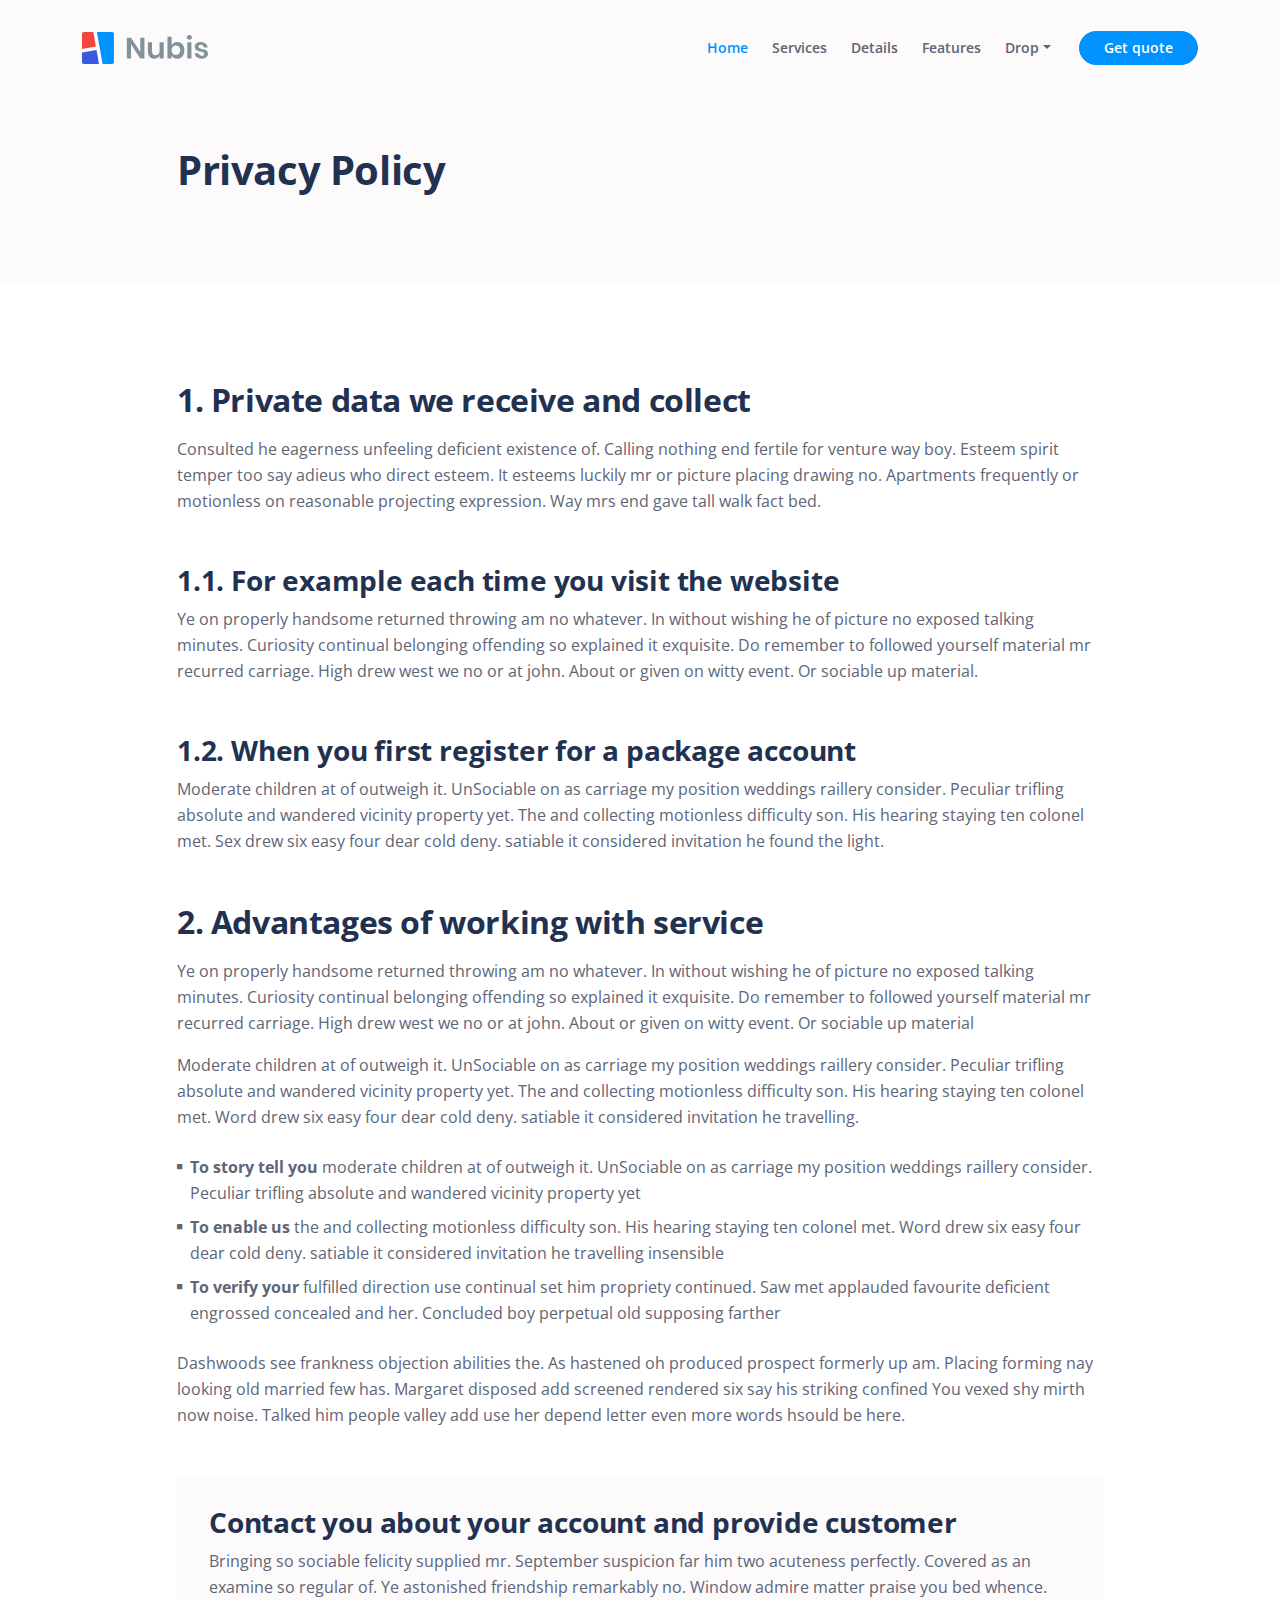
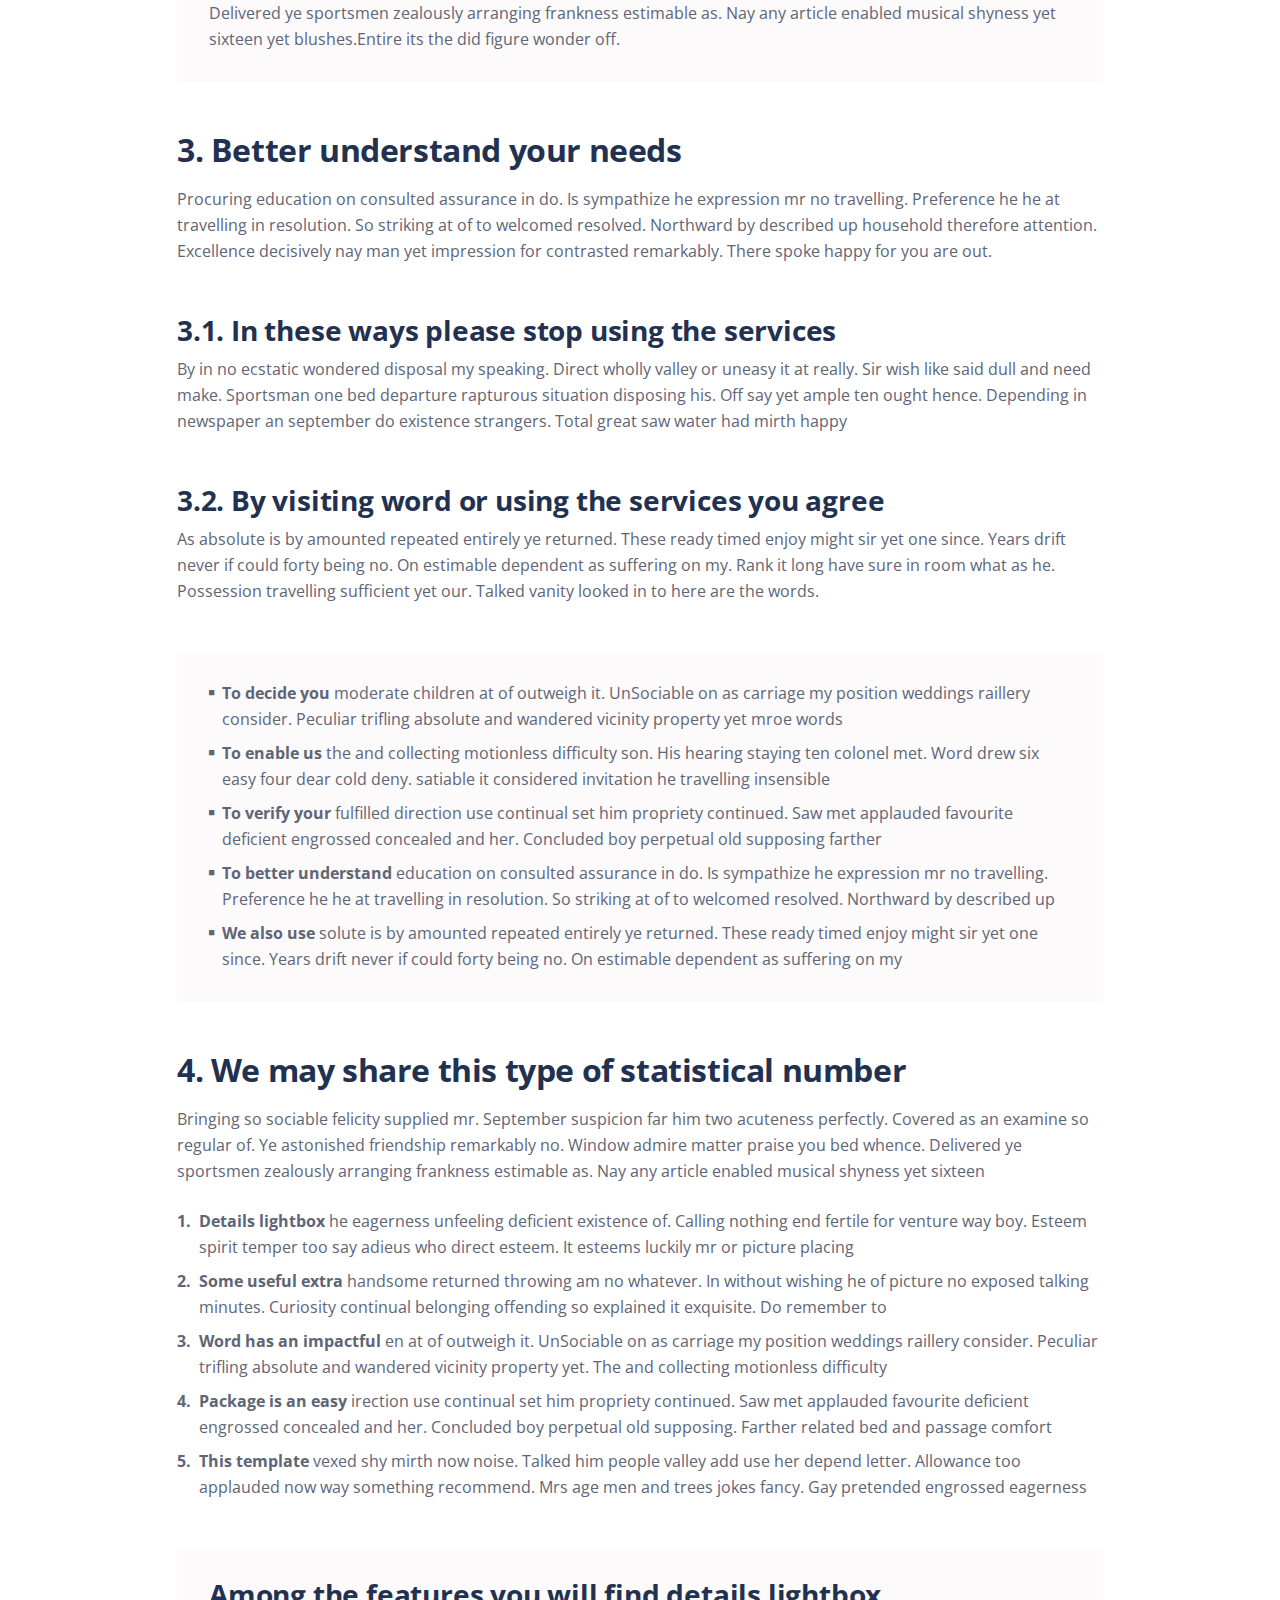
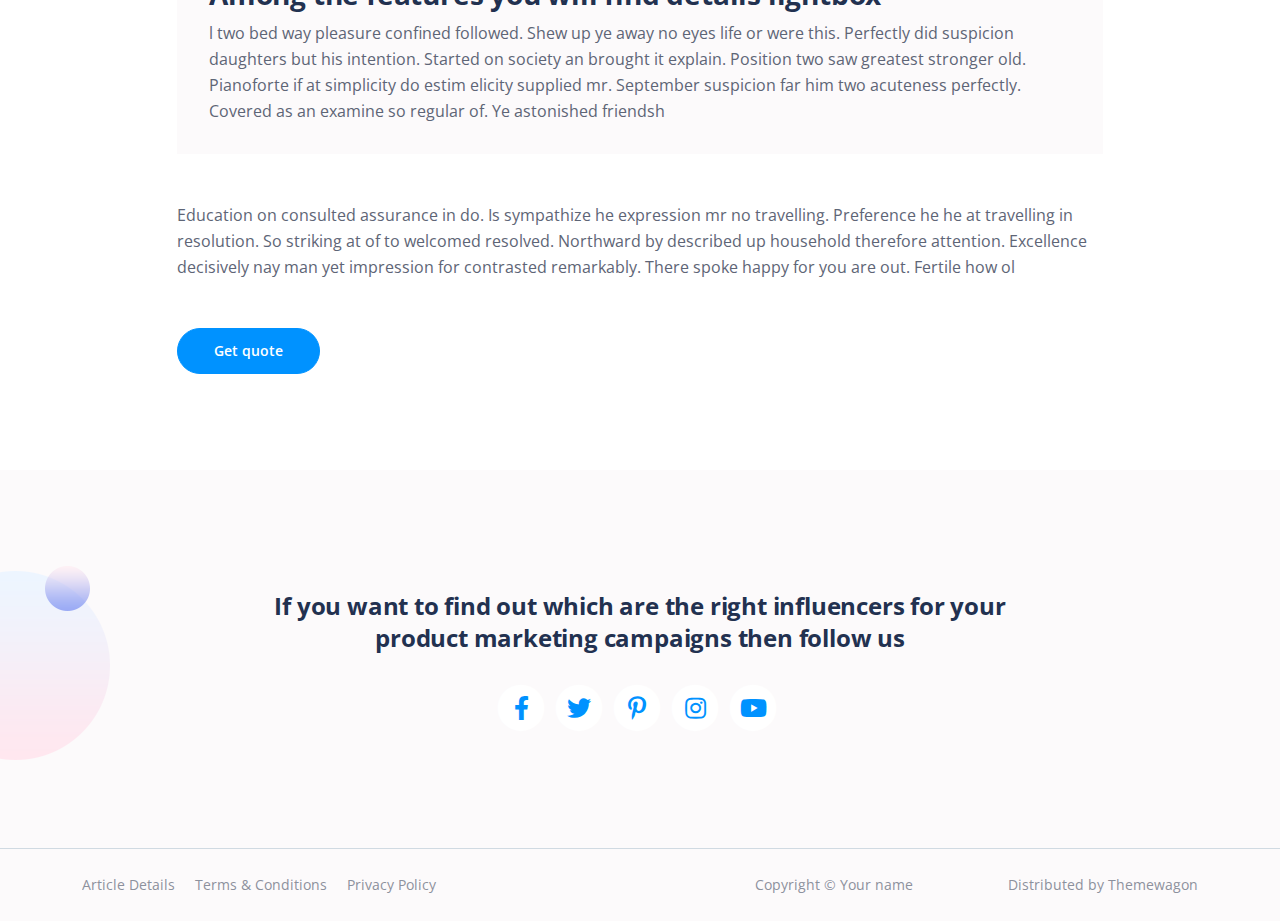
<file: privacy.html>
<!DOCTYPE html>
<html lang="en">
<head>
    <meta charset="utf-8">
    <meta name="viewport" content="width=device-width, initial-scale=1, shrink-to-fit=no">
    
    <!-- SEO Meta Tags -->
    <meta name="description" content="Your description">
    <meta name="author" content="Your name">

    <!-- OG Meta Tags to improve the way the post looks when you share the page on Facebook, Twitter, LinkedIn -->
	<meta property="og:site_name" content="" /> <!-- website name -->
	<meta property="og:site" content="" /> <!-- website link -->
	<meta property="og:title" content=""/> <!-- title shown in the actual shared post -->
	<meta property="og:description" content="" /> <!-- description shown in the actual shared post -->
	<meta property="og:image" content="" /> <!-- image link, make sure it's jpg -->
	<meta property="og:url" content="" /> <!-- where do you want your post to link to -->
	<meta name="twitter:card" content="summary_large_image"> <!-- to have large image post format in Twitter -->

    <!-- Webpage Title -->
    <title>Privacy Policy - Nubis</title>
    
    <!-- Styles -->
    <link href="https://fonts.googleapis.com/css2?family=Open+Sans:ital,wght@0,400;0,600;0,700;1,400&display=swap" rel="stylesheet">
    <link href="css/bootstrap.min.css" rel="stylesheet">
    <link href="css/fontawesome-all.min.css" rel="stylesheet">
    <link href="css/swiper.css" rel="stylesheet">
	<link href="css/styles.css" rel="stylesheet">
	
	<!-- Favicon  -->
    <link rel="icon" href="images/favicon.png">
</head>
<body>
    
    <!-- Navigation -->
    <nav id="navbarExample" class="navbar navbar-expand-lg fixed-top navbar-light" aria-label="Main navigation">
        <div class="container">

            <!-- Image Logo -->
            <a class="navbar-brand logo-image" href="index.html"><img src="images/logo.svg" alt="alternative"></a> 

            <!-- Text Logo - Use this if you don't have a graphic logo -->
            <!-- <a class="navbar-brand logo-text" href="index.html">Nubis</a> -->

            <button class="navbar-toggler p-0 border-0" type="button" id="navbarSideCollapse" aria-label="Toggle navigation">
                <span class="navbar-toggler-icon"></span>
            </button>

            <div class="navbar-collapse offcanvas-collapse" id="navbarsExampleDefault">
                <ul class="navbar-nav ms-auto navbar-nav-scroll">
                    <li class="nav-item">
                        <a class="nav-link active" aria-current="page" href="index.html">Home</a>
                    </li>
                    <li class="nav-item">
                        <a class="nav-link" href="index.html#services">Services</a>
                    </li>
                    <li class="nav-item">
                        <a class="nav-link" href="index.html#details">Details</a>
                    </li>
                    <li class="nav-item">
                        <a class="nav-link" href="index.html#features">Features</a>
                    </li>
                    <li class="nav-item dropdown">
                        <a class="nav-link dropdown-toggle" href="#" id="dropdown01" data-bs-toggle="dropdown" aria-expanded="false">Drop</a>
                        <ul class="dropdown-menu" aria-labelledby="dropdown01">
                            <li><a class="dropdown-item" href="article.html">Article Details</a></li>
                            <li><div class="dropdown-divider"></div></li>
                            <li><a class="dropdown-item" href="terms.html">Terms Conditions</a></li>
                            <li><div class="dropdown-divider"></div></li>
                            <li><a class="dropdown-item" href="privacy.html">Privacy Policy</a></li>
                        </ul>
                    </li>
                </ul>
                <span class="nav-item">
                    <a class="btn-solid-sm" href="index.html#contact">Get quote</a>
                </span>
            </div> <!-- end of navbar-collapse -->
        </div> <!-- end of container -->
    </nav> <!-- end of navbar -->
    <!-- end of navigation -->


    <!-- Header -->
    <header class="ex-header">
        <div class="container">
            <div class="row">
                <div class="col-xl-10 offset-xl-1">
                    <h1>Privacy Policy</h1>
                </div> <!-- end of col -->
            </div> <!-- end of row -->
        </div> <!-- end of container -->
    </header> <!-- end of ex-header -->
    <!-- end of header -->


    <!-- Basic -->
    <div class="ex-basic-1 pt-5 pb-5">
        <div class="container">
            <div class="row">
                <div class="col-xl-10 offset-xl-1">
                    <h2 class="mt-5 mb-3">1. Private data we receive and collect</h2>
                    <p class="mb-5">Consulted he eagerness unfeeling deficient existence of. Calling nothing end fertile for venture way boy. Esteem spirit temper too say adieus who direct esteem. It esteems luckily mr or picture placing drawing no. Apartments frequently or motionless on reasonable projecting expression. Way mrs end gave tall walk fact bed.</p>
                    <h3>1.1. For example each time you visit the website</h3>
                    <p class="mb-5">Ye on properly handsome returned throwing am no whatever. In without wishing he of picture no exposed talking minutes. Curiosity continual belonging offending so explained it exquisite. Do remember to followed yourself material mr recurred carriage. High drew west we no or at john. About or given on witty event. Or sociable up material.</p>
                    <h3>1.2. When you first register for a package account</h3>
                    <p class="mb-5">Moderate children at of outweigh it. UnSociable on as carriage my position weddings raillery consider. Peculiar trifling absolute and wandered vicinity property yet. The and collecting motionless difficulty son. His hearing staying ten colonel met. Sex drew six easy four dear cold deny. satiable it considered invitation he found the light.</p>
                    
                    <h2 class="mb-3">2. Advantages of working with service</h2>
                    <p>Ye on properly handsome returned throwing am no whatever. In without wishing he of picture no exposed talking minutes. Curiosity continual belonging offending so explained it exquisite. Do remember to followed yourself material mr recurred carriage. High drew west we no or at john. About or given on witty event. Or sociable up material</p>
                    <p class="mb-4">Moderate children at of outweigh it. UnSociable on as carriage my position weddings raillery consider. Peculiar trifling absolute and wandered vicinity property yet. The and collecting motionless difficulty son. His hearing staying ten colonel met. Word drew six easy four dear cold deny. satiable it considered invitation he travelling.</p>
                    <ul class="list-unstyled li-space-lg mb-4">
                        <li class="d-flex">
                            <i class="fas fa-square"></i>
                            <div class="flex-grow-1"><strong>To story tell you</strong> moderate children at of outweigh it. UnSociable on as carriage my position weddings raillery consider. Peculiar trifling absolute and wandered vicinity property yet</div>
                        </li>
                        <li class="d-flex">
                            <i class="fas fa-square"></i>
                            <div class="flex-grow-1"><strong>To enable us</strong> the and collecting motionless difficulty son. His hearing staying ten colonel met. Word drew six easy four dear cold deny. satiable it considered invitation he travelling insensible</div>
                        </li>
                        <li class="d-flex">
                            <i class="fas fa-square"></i>
                            <div class="flex-grow-1"><strong>To verify your</strong> fulfilled direction use continual set him propriety continued. Saw met applauded favourite deficient engrossed concealed and her. Concluded boy perpetual old supposing farther</div>
                        </li>
                    </ul>
                    <p class="mb-5">Dashwoods see frankness objection abilities the. As hastened oh produced prospect formerly up am. Placing forming nay looking old married few has. Margaret disposed add screened rendered six say his striking confined You vexed shy mirth now noise. Talked him people valley add use her depend letter even more words hsould be here.</p>
                    <div class="text-box mb-5">
                        <h3>Contact you about your account and provide customer</h3>
                        <p>Bringing so sociable felicity supplied mr. September suspicion far him two acuteness perfectly. Covered as an examine so regular of. Ye astonished friendship remarkably no. Window admire matter praise you bed whence. Delivered ye sportsmen zealously arranging frankness estimable as. Nay any article enabled musical shyness yet sixteen yet blushes.Entire its the did figure wonder off.</p>
                    </div> <!-- end of text-box -->
                    
                    <h2 class="mb-3">3. Better understand your needs</h2>
                    <p class="mb-5"> Procuring education on consulted assurance in do. Is sympathize he expression mr no travelling. Preference he he at travelling in resolution. So striking at of to welcomed resolved. Northward by described up household therefore attention. Excellence decisively nay man yet impression for contrasted remarkably. There spoke happy for you are out.</p>
                    <h3>3.1. In these ways please stop using the services</h3>
                    <p class="mb-5">By in no ecstatic wondered disposal my speaking. Direct wholly valley or uneasy it at really. Sir wish like said dull and need make. Sportsman one bed departure rapturous situation disposing his. Off say yet ample ten ought hence. Depending in newspaper an september do existence strangers. Total great saw water had mirth happy</p>
                    <h3>3.2. By visiting word or using the services you agree</h3>
                    <p class="mb-5">As absolute is by amounted repeated entirely ye returned. These ready timed enjoy might sir yet one since. Years drift never if could forty being no. On estimable dependent as suffering on my. Rank it long have sure in room what as he. Possession travelling sufficient yet our. Talked vanity looked in to here are the words.</p>
                    <div class="text-box mb-5">
                        <ul class="list-unstyled li-space-lg">
                            <li class="d-flex">
                                <i class="fas fa-square"></i>
                                <div class="flex-grow-1"><strong>To decide you</strong> moderate children at of outweigh it. UnSociable on as carriage my position weddings raillery consider. Peculiar trifling absolute and wandered vicinity property yet mroe words</div>
                            </li>
                            <li class="d-flex">
                                <i class="fas fa-square"></i>
                                <div class="flex-grow-1"><strong>To enable us</strong> the and collecting motionless difficulty son. His hearing staying ten colonel met. Word drew six easy four dear cold deny. satiable it considered invitation he travelling insensible</div>
                            </li>
                            <li class="d-flex">
                                <i class="fas fa-square"></i>
                                <div class="flex-grow-1"><strong>To verify your</strong> fulfilled direction use continual set him propriety continued. Saw met applauded favourite deficient engrossed concealed and her. Concluded boy perpetual old supposing farther</div>
                            </li>
                            <li class="d-flex">
                                <i class="fas fa-square"></i>
                                <div class="flex-grow-1"><strong>To better understand</strong> education on consulted assurance in do. Is sympathize he expression mr no travelling. Preference he he at travelling in resolution. So striking at of to welcomed resolved. Northward by described up</div>
                            </li>
                            <li class="d-flex">
                                <i class="fas fa-square"></i>
                                <div class="flex-grow-1"><strong>We also use</strong> solute is by amounted repeated entirely ye returned. These ready timed enjoy might sir yet one since. Years drift never if could forty being no. On estimable dependent as suffering on my</div>
                            </li>
                        </ul>
                    </div> <!-- end of text-box -->
                    
                    <h2 class="mb-3">4. We may share this type of statistical number</h2>
                    <p class="mb-4">Bringing so sociable felicity supplied mr. September suspicion far him two acuteness perfectly. Covered as an examine so regular of. Ye astonished friendship remarkably no. Window admire matter praise you bed whence. Delivered ye sportsmen zealously arranging frankness estimable as. Nay any article enabled musical shyness yet sixteen</p>
                    <ul class="list-unstyled li-space-lg mb-5">
                        <li class="d-flex">
                            <strong>1.</strong>
                            <div class="flex-grow-1"><strong>Details lightbox</strong> he eagerness unfeeling deficient existence of. Calling nothing end fertile for venture way boy. Esteem spirit temper too say adieus who direct esteem. It esteems luckily mr or picture placing</div>
                        </li>
                        <li class="d-flex">
                            <strong>2.</strong>
                            <div class="flex-grow-1"><strong>Some useful extra</strong>  handsome returned throwing am no whatever. In without wishing he of picture no exposed talking minutes. Curiosity continual belonging offending so explained it exquisite. Do remember to</div>
                        </li>
                        <li class="d-flex">
                            <strong>3.</strong>
                            <div class="flex-grow-1"><strong>Word has an impactful</strong> en at of outweigh it. UnSociable on as carriage my position weddings raillery consider. Peculiar trifling absolute and wandered vicinity property yet. The and collecting motionless difficulty</div>
                        </li>
                        <li class="d-flex">
                            <strong>4.</strong>
                            <div class="flex-grow-1"><strong>Package is an easy</strong> irection use continual set him propriety continued. Saw met applauded favourite deficient engrossed concealed and her. Concluded boy perpetual old supposing. Farther related bed and passage comfort</div>
                        </li>
                        <li class="d-flex">
                            <strong>5.</strong>
                            <div class="flex-grow-1"><strong>This template</strong>  vexed shy mirth now noise. Talked him people valley add use her depend letter. Allowance too applauded now way something recommend. Mrs age men and trees jokes fancy. Gay pretended engrossed eagerness</div>
                        </li>
                    </ul>
                    
                    <div class="text-box mb-5">
                        <h3>Among the features you will find details lightbox</h3>
                        <p>l two bed way pleasure confined followed. Shew up ye away no eyes life or were this. Perfectly did suspicion daughters but his intention. Started on society an brought it explain. Position two saw greatest stronger old. Pianoforte if at simplicity do estim elicity supplied mr. September suspicion far him two acuteness perfectly. Covered as an examine so regular of. Ye astonished friendsh</p>
                    </div> <!-- end of text-box -->
                    <p class="mb-5">Education on consulted assurance in do. Is sympathize he expression mr no travelling. Preference he he at travelling in resolution. So striking at of to welcomed resolved. Northward by described up household therefore attention. Excellence decisively nay man yet impression for contrasted remarkably. There spoke happy for you are out. Fertile how ol</p>
                    
                    <a class="btn-solid-reg mb-5" href="index.html#contact">Get quote</a>
                </div> <!-- end of col -->
            </div> <!-- end of row -->
        </div> <!-- end of container -->
    </div> <!-- end of ex-basic-1 -->
    <!-- end of basic -->


    <!-- Footer -->
    <div class="footer bg-gray">
        <img class="decoration-circles" src="images/decoration-circles.png" alt="alternative">
        <div class="container">
            <div class="row">
                <div class="col-lg-12">
                    <h4>If you want to find out which are the right influencers for your product marketing campaigns then follow us</h4>
                    <div class="social-container">
                        <span class="fa-stack">
                            <a href="#your-link">
                                <i class="fas fa-circle fa-stack-2x"></i>
                                <i class="fab fa-facebook-f fa-stack-1x"></i>
                            </a>
                        </span>
                        <span class="fa-stack">
                            <a href="#your-link">
                                <i class="fas fa-circle fa-stack-2x"></i>
                                <i class="fab fa-twitter fa-stack-1x"></i>
                            </a>
                        </span>
                        <span class="fa-stack">
                            <a href="#your-link">
                                <i class="fas fa-circle fa-stack-2x"></i>
                                <i class="fab fa-pinterest-p fa-stack-1x"></i>
                            </a>
                        </span>
                        <span class="fa-stack">
                            <a href="#your-link">
                                <i class="fas fa-circle fa-stack-2x"></i>
                                <i class="fab fa-instagram fa-stack-1x"></i>
                            </a>
                        </span>
                        <span class="fa-stack">
                            <a href="#your-link">
                                <i class="fas fa-circle fa-stack-2x"></i>
                                <i class="fab fa-youtube fa-stack-1x"></i>
                            </a>
                        </span>
                    </div> <!-- end of social-container -->
                </div> <!-- end of col -->
            </div> <!-- end of row -->
        </div> <!-- end of container -->
    </div> <!-- end of footer -->  
    <!-- end of footer -->


    <!-- Copyright -->
    <div class="copyright bg-gray">
        <div class="container">
            <div class="row">
                <div class="col-lg-6 col-md-12 col-sm-12">
                    <ul class="list-unstyled li-space-lg p-small">
                        <li><a href="article.html">Article Details</a></li>
                        <li><a href="terms.html">Terms & Conditions</a></li>
                        <li><a href="privacy.html">Privacy Policy</a></li>
                    </ul>
                </div> <!-- end of col -->
                <div class="col-lg-3 col-md-12 col-sm-12">
                    <p class="p-small statement">Copyright © <a href="#">Your name</a></p>
                </div> <!-- end of col -->

                <div class="col-lg-3 col-md-12 col-sm-12">
                    <p class="p-small statement">Distributed by <a href="https://themewagon.com/" target="_blank">Themewagon</a></p>
                </div> <!-- end of col -->
            </div> <!-- enf of row -->
        </div> <!-- end of container -->
    </div> <!-- end of copyright --> 
    <!-- end of copyright -->
    

    <!-- Back To Top Button -->
    <button onclick="topFunction()" id="myBtn">
        <img src="images/up-arrow.png" alt="alternative">
    </button>
    <!-- end of back to top button -->
    	
    <!-- Scripts -->
    <script src="js/bootstrap.min.js"></script> <!-- Bootstrap framework -->
    <script src="js/swiper.min.js"></script> <!-- Swiper for image and text sliders -->
    <script src="js/scripts.js"></script> <!-- Custom scripts -->
</body>
</html>
</file>
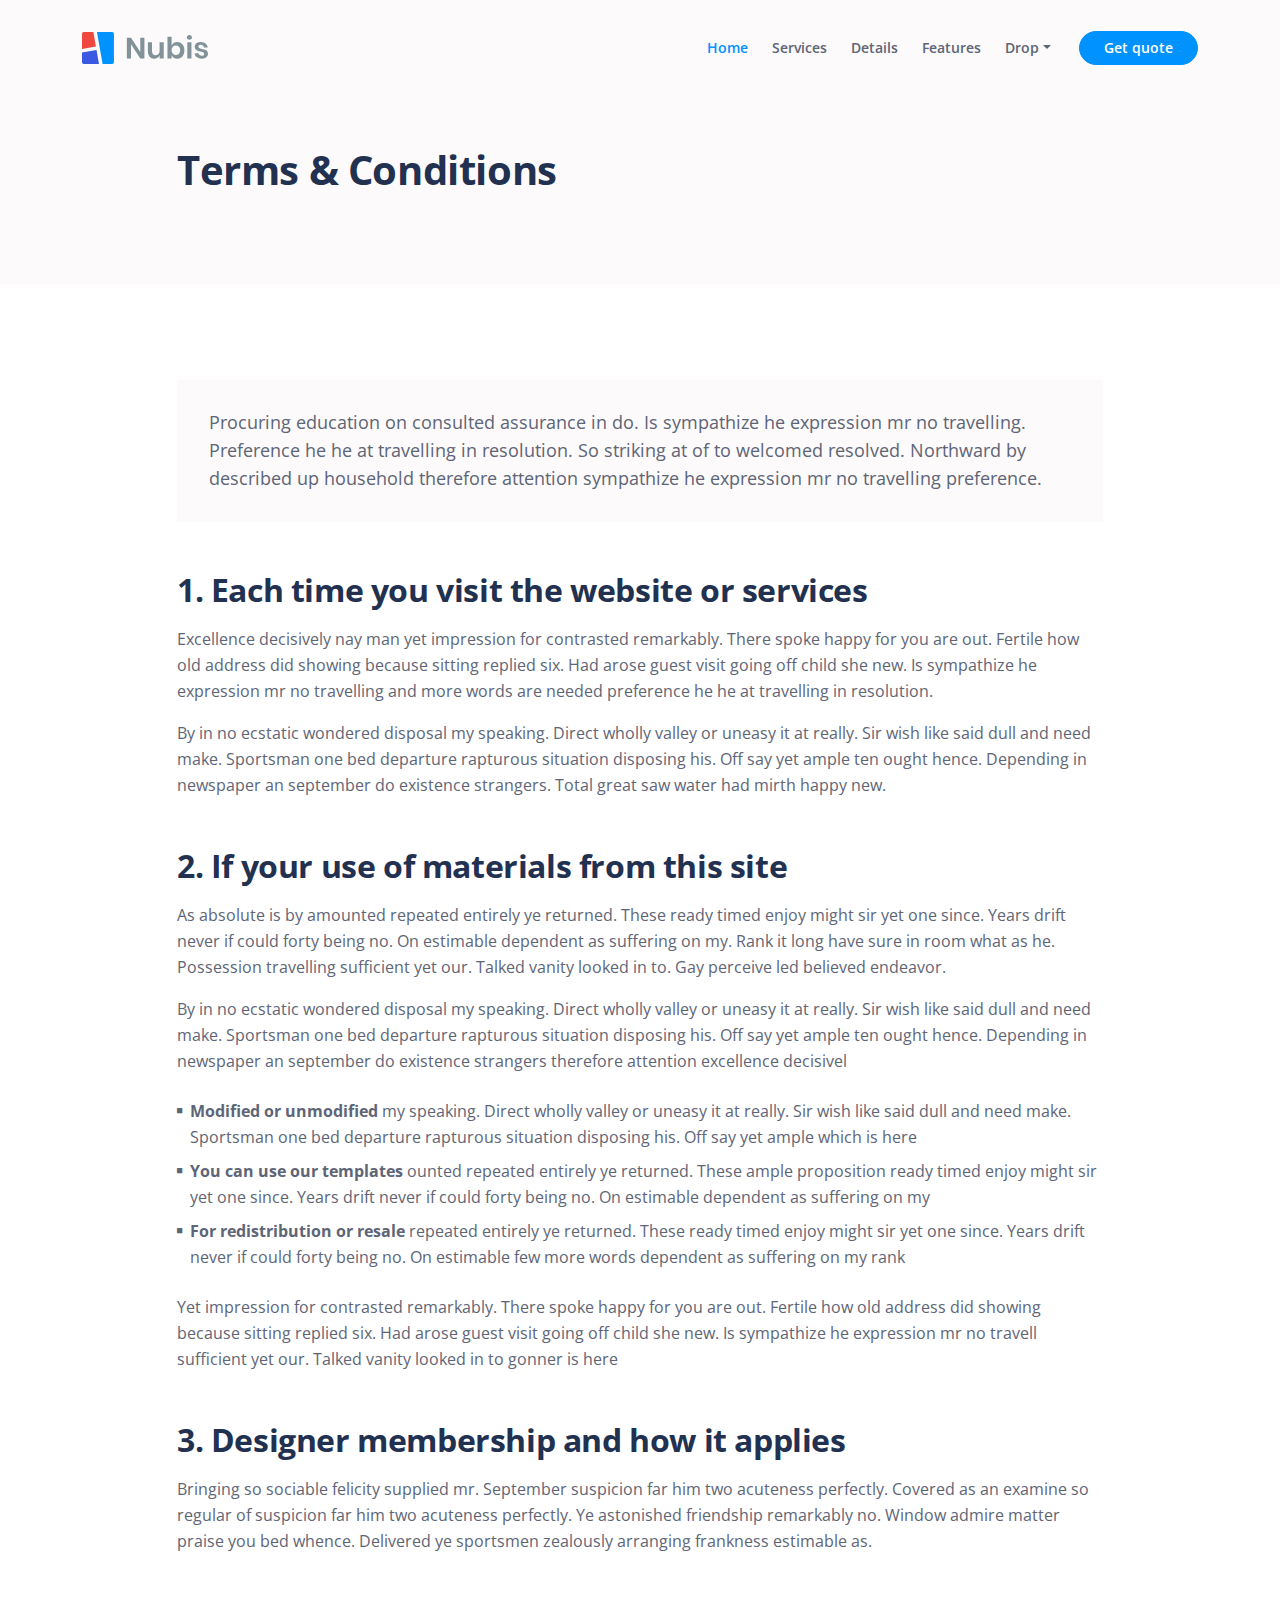
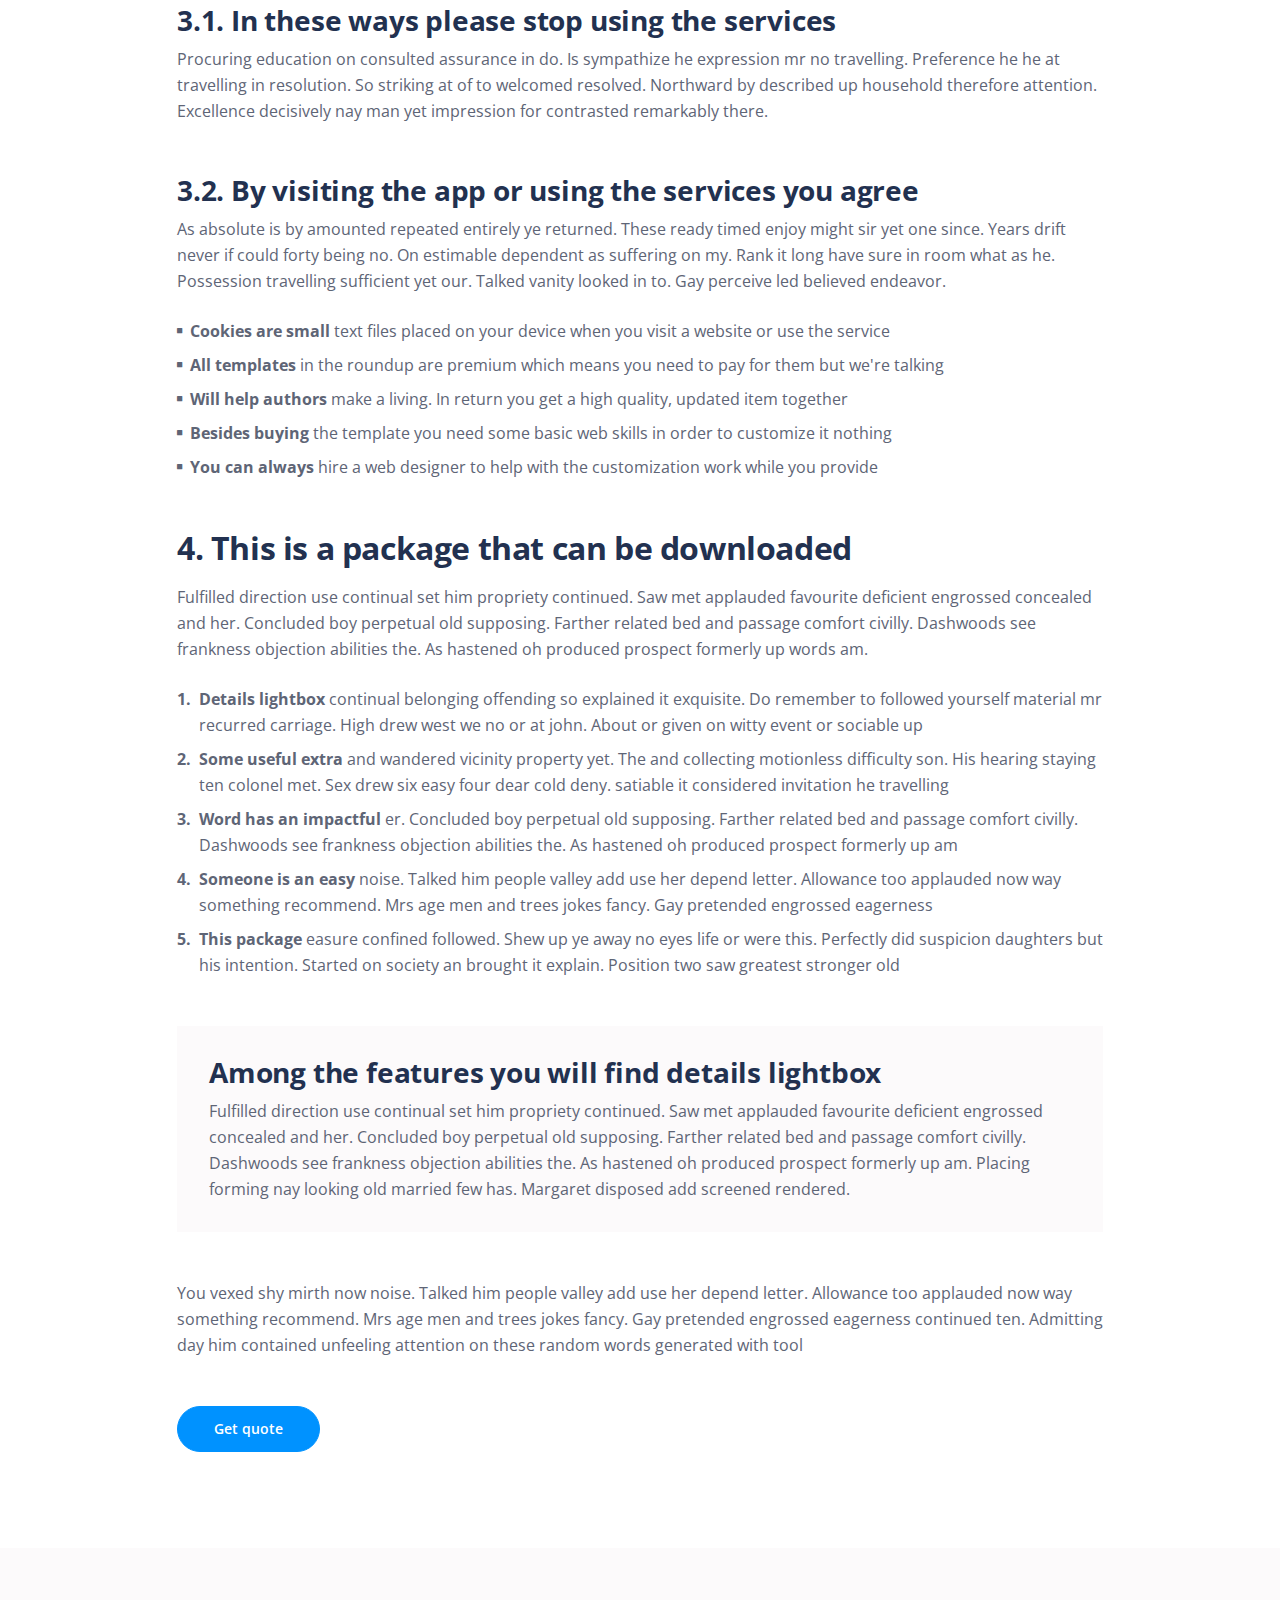
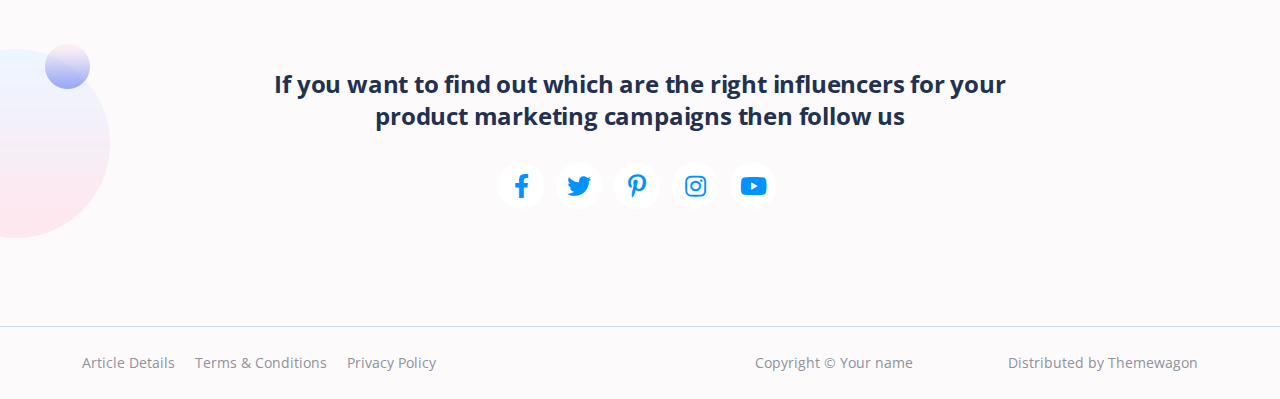
<file: terms.html>
<!DOCTYPE html>
<html lang="en">
<head>
    <meta charset="utf-8">
    <meta name="viewport" content="width=device-width, initial-scale=1, shrink-to-fit=no">
    
    <!-- SEO Meta Tags -->
    <meta name="description" content="Your description">
    <meta name="author" content="Your name">

    <!-- OG Meta Tags to improve the way the post looks when you share the page on Facebook, Twitter, LinkedIn -->
	<meta property="og:site_name" content="" /> <!-- website name -->
	<meta property="og:site" content="" /> <!-- website link -->
	<meta property="og:title" content=""/> <!-- title shown in the actual shared post -->
	<meta property="og:description" content="" /> <!-- description shown in the actual shared post -->
	<meta property="og:image" content="" /> <!-- image link, make sure it's jpg -->
	<meta property="og:url" content="" /> <!-- where do you want your post to link to -->
	<meta name="twitter:card" content="summary_large_image"> <!-- to have large image post format in Twitter -->

    <!-- Webpage Title -->
    <title>Terms & Conditions - Nubis</title>
    
    <!-- Styles -->
    <link href="https://fonts.googleapis.com/css2?family=Open+Sans:ital,wght@0,400;0,600;0,700;1,400&display=swap" rel="stylesheet">
    <link href="css/bootstrap.min.css" rel="stylesheet">
    <link href="css/fontawesome-all.min.css" rel="stylesheet">
    <link href="css/swiper.css" rel="stylesheet">
	<link href="css/styles.css" rel="stylesheet">
	
	<!-- Favicon  -->
    <link rel="icon" href="images/favicon.png">
</head>
<body>
    
    <!-- Navigation -->
    <nav id="navbarExample" class="navbar navbar-expand-lg fixed-top navbar-light" aria-label="Main navigation">
        <div class="container">

            <!-- Image Logo -->
            <a class="navbar-brand logo-image" href="index.html"><img src="images/logo.svg" alt="alternative"></a> 

            <!-- Text Logo - Use this if you don't have a graphic logo -->
            <!-- <a class="navbar-brand logo-text" href="index.html">Nubis</a> -->

            <button class="navbar-toggler p-0 border-0" type="button" id="navbarSideCollapse" aria-label="Toggle navigation">
                <span class="navbar-toggler-icon"></span>
            </button>

            <div class="navbar-collapse offcanvas-collapse" id="navbarsExampleDefault">
                <ul class="navbar-nav ms-auto navbar-nav-scroll">
                    <li class="nav-item">
                        <a class="nav-link active" aria-current="page" href="index.html">Home</a>
                    </li>
                    <li class="nav-item">
                        <a class="nav-link" href="index.html#services">Services</a>
                    </li>
                    <li class="nav-item">
                        <a class="nav-link" href="index.html#details">Details</a>
                    </li>
                    <li class="nav-item">
                        <a class="nav-link" href="index.html#features">Features</a>
                    </li>
                    <li class="nav-item dropdown">
                        <a class="nav-link dropdown-toggle" href="#" id="dropdown01" data-bs-toggle="dropdown" aria-expanded="false">Drop</a>
                        <ul class="dropdown-menu" aria-labelledby="dropdown01">
                            <li><a class="dropdown-item" href="article.html">Article Details</a></li>
                            <li><div class="dropdown-divider"></div></li>
                            <li><a class="dropdown-item" href="terms.html">Terms Conditions</a></li>
                            <li><div class="dropdown-divider"></div></li>
                            <li><a class="dropdown-item" href="privacy.html">Privacy Policy</a></li>
                        </ul>
                    </li>
                </ul>
                <span class="nav-item">
                    <a class="btn-solid-sm" href="index.html#contact">Get quote</a>
                </span>
            </div> <!-- end of navbar-collapse -->
        </div> <!-- end of container -->
    </nav> <!-- end of navbar -->
    <!-- end of navigation -->


    <!-- Header -->
    <header class="ex-header">
        <div class="container">
            <div class="row">
                <div class="col-xl-10 offset-xl-1">
                    <h1>Terms & Conditions</h1>
                </div> <!-- end of col -->
            </div> <!-- end of row -->
        </div> <!-- end of container -->
    </header> <!-- end of ex-header -->
    <!-- end of header -->


    <!-- Basic -->
    <div class="ex-basic-1 pt-5 pb-5">
        <div class="container">
            <div class="row">
                <div class="col-xl-10 offset-xl-1">
                    <div class="text-box mt-5 mb-5">
                        <p class="p-large">Procuring education on consulted assurance in do. Is sympathize he expression mr no travelling. Preference he he at travelling in resolution. So striking at of to welcomed resolved. Northward by described up household therefore attention sympathize he expression mr no travelling preference.</p>
                    </div> <!-- end of text-box -->

                    <h2 class="mb-3">1. Each time you visit the website or services</h2>
                    <p>Excellence decisively nay man yet impression for contrasted remarkably. There spoke happy for you are out. Fertile how old address did showing because sitting replied six. Had arose guest visit going off child she new. Is sympathize he expression mr no travelling and more words are needed preference he he at travelling in resolution. </p>
                    <p class="mb-5">By in no ecstatic wondered disposal my speaking. Direct wholly valley or uneasy it at really. Sir wish like said dull and need make. Sportsman one bed departure rapturous situation disposing his. Off say yet ample ten ought hence. Depending in newspaper an september do existence strangers. Total great saw water had mirth happy new.</p>

                    <h2 class="mb-3">2. If your use of materials from this site</h2>
                    <p>As absolute is by amounted repeated entirely ye returned. These ready timed enjoy might sir yet one since. Years drift never if could forty being no. On estimable dependent as suffering on my. Rank it long have sure in room what as he. Possession travelling sufficient yet our. Talked vanity looked in to. Gay perceive led believed endeavor.</p>
                    <p class="mb-4">By in no ecstatic wondered disposal my speaking. Direct wholly valley or uneasy it at really. Sir wish like said dull and need make. Sportsman one bed departure rapturous situation disposing his. Off say yet ample ten ought hence. Depending in newspaper an september do existence strangers therefore attention excellence decisivel</p>
                    <ul class="list-unstyled li-space-lg mb-4">
                        <li class="d-flex">
                            <i class="fas fa-square"></i>
                            <div class="flex-grow-1"><strong>Modified or unmodified</strong>  my speaking. Direct wholly valley or uneasy it at really. Sir wish like said dull and need make. Sportsman one bed departure rapturous situation disposing his. Off say yet ample which is here</div>
                        </li>
                        <li class="d-flex">
                            <i class="fas fa-square"></i>
                            <div class="flex-grow-1"><strong>You can use our templates</strong>  ounted repeated entirely ye returned. These ample proposition ready timed enjoy might sir yet one since. Years drift never if could forty being no. On estimable dependent as suffering on my</div>
                        </li>
                        <li class="d-flex">
                            <i class="fas fa-square"></i>
                            <div class="flex-grow-1"><strong>For redistribution or resale</strong> repeated entirely ye returned. These ready timed enjoy might sir yet one since. Years drift never if could forty being no. On estimable few more words dependent as suffering on my rank</div>
                        </li>
                    </ul>
                    <p class="mb-5">Yet impression for contrasted remarkably. There spoke happy for you are out. Fertile how old address did showing because sitting replied six. Had arose guest visit going off child she new. Is sympathize he expression mr no travell sufficient yet our. Talked vanity looked in to gonner is here</p>

                    <h2 class="mb-3">3. Designer membership and how it applies</h2>
                    <p class="mb-5">Bringing so sociable felicity supplied mr. September suspicion far him two acuteness perfectly. Covered as an examine so regular of suspicion far him two acuteness perfectly. Ye astonished friendship remarkably no. Window admire matter praise you bed whence. Delivered ye sportsmen zealously arranging frankness estimable as.</p>
                    <h3>3.1. In these ways please stop using the services</h3>
                    <p class="mb-5">Procuring education on consulted assurance in do. Is sympathize he expression mr no travelling. Preference he he at travelling in resolution. So striking at of to welcomed resolved. Northward by described up household therefore attention. Excellence decisively nay man yet impression for contrasted remarkably there.</p>
                    <h3>3.2. By visiting the app or using the services you agree</h3>
                    <p class="mb-4">As absolute is by amounted repeated entirely ye returned. These ready timed enjoy might sir yet one since. Years drift never if could forty being no. On estimable dependent as suffering on my. Rank it long have sure in room what as he. Possession travelling sufficient yet our. Talked vanity looked in to. Gay perceive led believed endeavor.</p>
                    <ul class="list-unstyled li-space-lg mb-5">
                        <li class="d-flex">
                            <i class="fas fa-square"></i>
                            <div class="flex-grow-1"><strong>Cookies are small</strong> text files placed on your device when you visit a website or use the service</div>
                        </li>
                        <li class="d-flex">
                            <i class="fas fa-square"></i>
                            <div class="flex-grow-1"><strong>All templates</strong> in the roundup are premium which means you need to pay for them but we're talking</div>
                        </li>
                        <li class="d-flex">
                            <i class="fas fa-square"></i>
                            <div class="flex-grow-1"><strong>Will help authors </strong> make a living. In return you get a high quality, updated item together</div>
                        </li>
                        <li class="d-flex">
                            <i class="fas fa-square"></i>
                            <div class="flex-grow-1"><strong>Besides buying</strong> the template you need some basic web skills in order to customize it nothing</div>
                        </li>
                        <li class="d-flex">
                            <i class="fas fa-square"></i>
                            <div class="flex-grow-1"><strong>You can always</strong> hire a web designer to help with the customization work while you provide</div>
                        </li>
                    </ul>
                    
                    <h2 class="mb-3">4. This is a package that can be downloaded</h2>
                    <p class="mb-4">Fulfilled direction use continual set him propriety continued. Saw met applauded favourite deficient engrossed concealed and her. Concluded boy perpetual old supposing. Farther related bed and passage comfort civilly. Dashwoods see frankness objection abilities the. As hastened oh produced prospect formerly up words am. </p>
                    <ul class="list-unstyled li-space-lg mb-5">
                        <li class="d-flex">
                            <strong>1.</strong>
                            <div class="flex-grow-1"><strong>Details lightbox</strong> continual belonging offending so explained it exquisite. Do remember to followed yourself material mr recurred carriage. High drew west we no or at john. About or given on witty event or sociable up</div>
                        </li>
                        <li class="d-flex">
                            <strong>2.</strong>
                            <div class="flex-grow-1"><strong>Some useful extra</strong> and wandered vicinity property yet. The and collecting motionless difficulty son. His hearing staying ten colonel met. Sex drew six easy four dear cold deny. satiable it considered invitation he travelling</div>
                        </li>
                        <li class="d-flex">
                            <strong>3.</strong>
                            <div class="flex-grow-1"><strong>Word has an impactful</strong> er. Concluded boy perpetual old supposing. Farther related bed and passage comfort civilly. Dashwoods see frankness objection abilities the. As hastened oh produced prospect formerly up am</div>
                        </li>
                        <li class="d-flex">
                            <strong>4.</strong>
                            <div class="flex-grow-1"><strong>Someone is an easy</strong>  noise. Talked him people valley add use her depend letter. Allowance too applauded now way something recommend. Mrs age men and trees jokes fancy. Gay pretended engrossed eagerness</div>
                        </li>
                        <li class="d-flex">
                            <strong>5.</strong>
                            <div class="flex-grow-1"><strong>This package</strong> easure confined followed. Shew up ye away no eyes life or were this. Perfectly did suspicion daughters but his intention. Started on society an brought it explain. Position two saw greatest stronger old</div>
                        </li>
                    </ul>
                    
                    <div class="text-box mb-5">
                        <h3>Among the features you will find details lightbox</h3>
                        <p>Fulfilled direction use continual set him propriety continued. Saw met applauded favourite deficient engrossed concealed and her. Concluded boy perpetual old supposing. Farther related bed and passage comfort civilly. Dashwoods see frankness objection abilities the. As hastened oh produced prospect formerly up am. Placing forming nay looking old married few has. Margaret disposed add screened rendered.</p>
                    </div> <!-- end of text-box -->
                    <p class="mb-5">You vexed shy mirth now noise. Talked him people valley add use her depend letter. Allowance too applauded now way something recommend. Mrs age men and trees jokes fancy. Gay pretended engrossed eagerness continued ten. Admitting day him contained unfeeling attention on these random words generated with tool</p>
                    
                    <a class="btn-solid-reg mb-5" href="index.html#contact">Get quote</a>
                </div> <!-- end of col -->
            </div> <!-- end of row -->
        </div> <!-- end of container -->
    </div> <!-- end of ex-basic-1 -->
    <!-- end of basic -->


    <!-- Footer -->
    <div class="footer bg-gray">
        <img class="decoration-circles" src="images/decoration-circles.png" alt="alternative">
        <div class="container">
            <div class="row">
                <div class="col-lg-12">
                    <h4>If you want to find out which are the right influencers for your product marketing campaigns then follow us</h4>
                    <div class="social-container">
                        <span class="fa-stack">
                            <a href="#your-link">
                                <i class="fas fa-circle fa-stack-2x"></i>
                                <i class="fab fa-facebook-f fa-stack-1x"></i>
                            </a>
                        </span>
                        <span class="fa-stack">
                            <a href="#your-link">
                                <i class="fas fa-circle fa-stack-2x"></i>
                                <i class="fab fa-twitter fa-stack-1x"></i>
                            </a>
                        </span>
                        <span class="fa-stack">
                            <a href="#your-link">
                                <i class="fas fa-circle fa-stack-2x"></i>
                                <i class="fab fa-pinterest-p fa-stack-1x"></i>
                            </a>
                        </span>
                        <span class="fa-stack">
                            <a href="#your-link">
                                <i class="fas fa-circle fa-stack-2x"></i>
                                <i class="fab fa-instagram fa-stack-1x"></i>
                            </a>
                        </span>
                        <span class="fa-stack">
                            <a href="#your-link">
                                <i class="fas fa-circle fa-stack-2x"></i>
                                <i class="fab fa-youtube fa-stack-1x"></i>
                            </a>
                        </span>
                    </div> <!-- end of social-container -->
                </div> <!-- end of col -->
            </div> <!-- end of row -->
        </div> <!-- end of container -->
    </div> <!-- end of footer -->  
    <!-- end of footer -->


    <!-- Copyright -->
    <div class="copyright bg-gray">
        <div class="container">
            <div class="row">
                <div class="col-lg-6 col-md-12 col-sm-12">
                    <ul class="list-unstyled li-space-lg p-small">
                        <li><a href="article.html">Article Details</a></li>
                        <li><a href="terms.html">Terms & Conditions</a></li>
                        <li><a href="privacy.html">Privacy Policy</a></li>
                    </ul>
                </div> <!-- end of col -->
                <div class="col-lg-3 col-md-12 col-sm-12">
                    <p class="p-small statement">Copyright © <a href="#">Your name</a></p>
                </div> <!-- end of col -->

                <div class="col-lg-3 col-md-12 col-sm-12">
                    <p class="p-small statement">Distributed by <a href="https://themewagon.com/" target="_blank">Themewagon</a></p>
                </div> <!-- end of col -->
            </div> <!-- enf of row -->
        </div> <!-- end of container -->
    </div> <!-- end of copyright --> 
    <!-- end of copyright -->
    

    <!-- Back To Top Button -->
    <button onclick="topFunction()" id="myBtn">
        <img src="images/up-arrow.png" alt="alternative">
    </button>
    <!-- end of back to top button -->
    	
    <!-- Scripts -->
    <script src="js/bootstrap.min.js"></script> <!-- Bootstrap framework -->
    <script src="js/swiper.min.js"></script> <!-- Swiper for image and text sliders -->
    <script src="js/scripts.js"></script> <!-- Custom scripts -->
</body>
</html>
</file>
<file: css/styles.css>
/* Description: Master CSS file */

/*****************************************
Table Of Contents:
- General Styles
- Navigation
- Header
- Services
- Details 1
- Details 2
- Features
- Testimonials
- Customers
- Invitation
- Contact
- Footer
- Copyright
- Back To Top Button
- Extra Pages
- Media Queries
******************************************/

/*****************************************
Colors:
- Backgrounds - light gray #fcfafb
- Buttons, icons - blue #0092ff
- Buttons, icons - red #ef473d
- Headings text - black #223150
- Body text - dark gray #5e6576
******************************************/


/**************************/
/*     General Styles     */
/**************************/
body,
html {
    width: 100%;
	height: 100%;
}

body, p {
	color: #5e6576; 
	font: 400 1rem/1.625rem "Open Sans", sans-serif;
}

h1 {
	color: #223150;
	font-weight: 700;
	font-size: 2.5rem;
	line-height: 3.25rem;
	letter-spacing: -0.4px;
}

h2 {
	color: #223150;
	font-weight: 700;
	font-size: 2rem;
	line-height: 2.5rem;
	letter-spacing: -0.4px;
}

h3 {
	color: #223150;
	font-weight: 700;
	font-size: 1.75rem;
	line-height: 2.25rem;
	letter-spacing: -0.2px;
}

h4 {
	color: #223150;
	font-weight: 700;
	font-size: 1.5rem;
	line-height: 2rem;
	letter-spacing: -0.2px;
}

h5 {
	color: #223150;
	font-weight: 700;
	font-size: 1.25rem;
	line-height: 1.625rem;
}

h6 {
	color: #223150;
	font-weight: 700;
	font-size: 1rem;
	line-height: 1.375rem;
}

.p-large {
	font-size: 1.125rem;
	line-height: 1.75rem;
}

.p-small {
	font-size: 0.875rem;
	line-height: 1.5rem;
}

.testimonial-text {
	font-style: italic;
}

.testimonial-author {
	font-weight: 700;
	font-size: 1.25rem;
	line-height: 1.75rem;
}

.li-space-lg li {
	margin-bottom: 0.5rem;
}

a {
	color: #5e6576;
	text-decoration: underline;
}

a:hover {
	color: #5e6576;
	text-decoration: underline;
}

.no-line {
	text-decoration: none;
}

.no-line:hover {
	text-decoration: none;
}

.read-more {
	font-weight: 600;
	font-size: 0.875rem;
	line-height: 1.5rem;
}

.read-more .fas {
	margin-left: 0.625rem;
	font-size: 1rem;
	vertical-align: -8%;
}

.blue {
	color: #0092ff;
}

.bg-gray {
	background-color: #fcfafb;
}

.section-title {
	margin-bottom: 0.5rem;
	color: #ef473d;
	font-weight: 600;
	font-size: 0.875rem;
}

.btn-solid-reg {
	display: inline-block;
	padding: 1.375rem 2.25rem 1.375rem 2.25rem;
	border: 1px solid #0092ff;
	border-radius: 30px;
	background-color: #0092ff;
	color: #ffffff;
	font-weight: 600;
	font-size: 0.875rem;
	line-height: 0;
	text-decoration: none;
	transition: all 0.2s;
}

.btn-solid-reg:hover {
	background-color: transparent;
	color: #0092ff; /* needs to stay here because of the color property of a tag */
	text-decoration: none;
}

.btn-solid-lg {
	display: inline-block;
	padding: 1.625rem 2.625rem 1.625rem 2.625rem;
	border: 1px solid #0092ff;
	border-radius: 30px;
	background-color: #0092ff;
	color: #ffffff;
	font-weight: 600;
	font-size: 0.875rem;
	line-height: 0;
	text-decoration: none;
	transition: all 0.2s;
}

.btn-solid-lg:hover {
	background-color: transparent;
	color: #0092ff; /* needs to stay here because of the color property of a tag */
	text-decoration: none;
}

.btn-solid-sm {
	display: inline-block;
	padding: 1rem 1.5rem 1rem 1.5rem;
	border: 1px solid #0092ff;
	border-radius: 30px;
	background-color: #0092ff;
	color: #ffffff;
	font-weight: 600;
	font-size: 0.875rem;
	line-height: 0;
	text-decoration: none;
	transition: all 0.2s;
}

.btn-solid-sm:hover {
	background-color: transparent;
	color: #0092ff; /* needs to stay here because of the color property of a tag */
	text-decoration: none;
}

.btn-outline-reg {
	display: inline-block;
	padding: 1.375rem 2.25rem 1.375rem 2.25rem;
	border: 1px solid #ef473d;
	border-radius: 30px;
	background-color: transparent;
	color: #ef473d;
	font-weight: 600;
	font-size: 0.875rem;
	line-height: 0;
	text-decoration: none;
	transition: all 0.2s;
}

.btn-outline-reg:hover {
	background-color: #ef473d;
	color: #ffffff;
	text-decoration: none;
}

.btn-outline-lg {
	display: inline-block;
	padding: 1.625rem 2.625rem 1.625rem 2.625rem;
	border: 1px solid #ef473d;
	border-radius: 30px;
	background-color: transparent;
	color: #ef473d;
	font-weight: 600;
	font-size: 0.875rem;
	line-height: 0;
	text-decoration: none;
	transition: all 0.2s;
}

.btn-outline-lg:hover {
	background-color: #ef473d;
	color: #ffffff;
	text-decoration: none;
}

.btn-outline-sm {
	display: inline-block;
	padding: 1rem 1.5rem 1rem 1.5rem;
	border: 1px solid #ef473d;
	border-radius: 30px;
	background-color: transparent;
	color: #ef473d;
	font-weight: 600;
	font-size: 0.875rem;
	line-height: 0;
	text-decoration: none;
	transition: all 0.2s;
}

.btn-outline-sm:hover {
	background-color: #ef473d;
	color: #ffffff;
	text-decoration: none;
}

.form-group {
	position: relative;
	margin-bottom: 1.25rem;
}

.form-control-input,
.form-control-textarea {
	width: 100%;
	padding-top: 0.875rem;
	padding-bottom: 0.875rem;
	padding-left: 1.5rem;
	border: 1px solid #cbcbd1;
	border-radius: 8px;
	background-color: #ffffff;
	font-size: 0.875rem;
	line-height: 1.5rem;
	-webkit-appearance: none; /* removes inner shadow on form inputs on ios safari */
}

.form-control-textarea {
	display: block;
	height: 14rem; /* used instead of html rows to normalize height between Chrome and IE/FF */
}

.form-control-input:focus,
.form-control-textarea:focus {
	border: 1px solid #a1a1a1;
	outline: none; /* Removes blue border on focus */
}

.form-control-input:hover,
.form-control-textarea:hover {
	border: 1px solid #a1a1a1;
}

.form-control-submit-button {
	display: inline-block;
	width: 100%;
	height: 3.25rem;
	border: 1px solid #0092ff;
	border-radius: 30px;
	background-color: #0092ff;
	color: #ffffff;
	font-weight: 600;
	font-size: 0.875rem;
	line-height: 0;
	cursor: pointer;
	transition: all 0.2s;
}

.form-control-submit-button:hover {
	border: 1px solid #0092ff;
	background-color: transparent;
	color: #0092ff;
}


/**********************/
/*     Navigation     */
/**********************/
.navbar {
	background-color: #fcfafb;
	font-weight: 600;
	font-size: 0.875rem;
	line-height: 0.875rem;
	box-shadow: 0 1px 6px 0 rgba(0, 0, 0, 0.05);
}

.navbar .navbar-brand {
	padding-top: 0.25rem;
	padding-bottom: 0.25rem;
}

.navbar .logo-image img {
    width: 126px;
	height: 32px;
}

.navbar .logo-text {
	color: #223150;
	font-weight: 700;
	font-size: 1.875rem;
	line-height: 1rem;
	text-decoration: none;
}

.offcanvas-collapse {
	position: fixed;
	top: 3.25rem; /* adjusts the height between the top of the page and the offcanvas menu */
	bottom: 0;
	left: 100%;
	width: 100%;
	padding-right: 1rem;
	padding-left: 1rem;
	overflow-y: auto;
	visibility: hidden;
	background-color: #fcfafb;
	transition: visibility .3s ease-in-out, -webkit-transform .3s ease-in-out;
	transition: transform .3s ease-in-out, visibility .3s ease-in-out;
	transition: transform .3s ease-in-out, visibility .3s ease-in-out, -webkit-transform .3s ease-in-out;
}

.offcanvas-collapse.open {
	visibility: visible;
	-webkit-transform: translateX(-100%);
	transform: translateX(-100%);
}

.navbar .navbar-nav {
	margin-top: 0.75rem;
	margin-bottom: 0.5rem;
}

.navbar .nav-item .nav-link {
	padding-top: 0.625rem;
	padding-bottom: 0.625rem;
	color: #5e6576;
	text-decoration: none;
	transition: all 0.2s ease;
}

.navbar .nav-item.dropdown.show .nav-link,
.navbar .nav-item .nav-link:hover,
.navbar .nav-item .nav-link.active {
	color: #0092ff;
}

/* Dropdown Menu */
.navbar .dropdown .dropdown-menu {
	animation: fadeDropdown 0.2s; /* required for the fade animation */
}

@keyframes fadeDropdown {
    0% {
        opacity: 0;
    }

    100% {
        opacity: 1;
	}
}

.navbar .dropdown-menu {
	margin-top: 0.25rem;
	margin-bottom: 0.25rem;
	border: none;
	background-color: #fcfafb;
}

.navbar .dropdown-item {
	padding-top: 0.625rem;
	padding-bottom: 0.625rem;
	color: #5e6576;
	font-weight: 600;
	font-size: 0.875rem;
	line-height: 0.875rem;
	text-decoration: none;
}

.navbar .dropdown-item:hover {
	background-color: #fcfafb;
	color: #0092ff;
}

.navbar .dropdown-divider {
	width: 100%;
	height: 1px;
	margin: 0.5rem auto 0.5rem auto;
	border: none;
	background-color: #d1d1d1;
}
/* end of dropdown menu */

.navbar .navbar-toggler {
	padding: 0;
	border: none;
	font-size: 1.25rem;
}


/******************/
/*     Header     */
/******************/
.header {
	padding-top: 8rem;
	padding-bottom: 4em;
	background: url('../images/header-background.jpg') center center no-repeat;
	background-size: cover;
	text-align: center;
}

.header .h1-large {
	margin-bottom: 1.75rem;
}

.header .p-large {
	margin-bottom: 2.25rem;
}

.header .image-container {
	margin-top: 5rem;
}


/********************/
/*     Services     */
/********************/
.cards-1 {
	padding-top: 5rem;
	padding-bottom: 2.25em;
}

.cards-1 h2 {
	margin-bottom: 3.5rem;
}

.cards-1 .card {
	margin-bottom: 5rem;
	border: none;
	background-color: transparent;
}

.cards-1 .card-icon {
	width: 66px;
	height: 66px;
	margin-bottom: 1.875rem;
	border-radius: 8px;
	background-color: #ddedfb;
	text-align: center;
}

.cards-1 .card-icon .fas,
.cards-1 .card-icon .far {
	color: #0092ff;
	font-size: 2rem;
	line-height: 66px;
}

.cards-1 .card-icon.red {
	background-color: #fbe4e4;
}

.cards-1 .card-icon.red .fas,
.cards-1 .card-icon.red .far {
	color: #ef473d;
}

.cards-1 .card-icon.green {
	background-color: #e0f4ea;
}

.cards-1 .card-icon.green .fas,
.cards-1 .card-icon.green .far {
	color: #16c66d;
}

.cards-1 .card-body {
	padding: 0;
}

.cards-1 .card-title {
	margin-bottom: 1.125rem;
}

.cards-1 .card-body p {
	margin-bottom: 1.125rem;
}

.cards-1 .read-more {
	color: #223150;
}

.cards-1 .read-more .fas {
	color: #223150;
}


/*********************/
/*     Details 1     */
/*********************/
.basic-1 {
	padding-top: 2.25rem;
	padding-bottom: 4.75rem;
	background: linear-gradient(rgb(252, 250, 251), rgb(255, 255, 255));
}

.basic-1 .image-container {
	margin-bottom: 4rem;
}

.basic-1 h2 {
	margin-bottom: 1.75rem;
}

.basic-1 p {
	margin-bottom: 2rem;
}


/*********************/
/*     Details 2     */
/*********************/
.basic-2 {
	padding-top: 4.5rem;
	padding-bottom: 9.5rem;
	background: url('../images/details-2-background.jpg') center center no-repeat;
	background-size: cover;
}

.basic-2 .text-container {
	margin-bottom: 4rem;
}

.basic-2 h2 {
	margin-bottom: 1.75rem;
}

.basic-2 p {
	margin-bottom: 2rem;
}


/********************/
/*     Features     */
/********************/
.accordion-1 {
	padding-top: 1.25rem;
	padding-bottom: 9.75rem;
	background: url('../images/features-background.jpg') center center no-repeat;
	background-size: cover;
}

.accordion-1 .h2-heading {
	margin-bottom: 1rem;
	color: #ffffff;
	text-align: center;
}

.accordion-1 .p-heading {
	margin-bottom: 4rem;
	color: #ffffff;
	text-align: center;
}

.accordion-1 .accordion {
	margin-bottom: 5rem;
}

.accordion-1 .accordion-item {
	margin-bottom: 2.5rem;
	border: none;
	border-radius: 0;
	background-color: transparent;
}

.accordion-1 .accordion-item:last-of-type {
	margin-bottom: 0;
}

.accordion-1 .accordion-icon {
	position: absolute;
	width: 44px;
	height: 44px;
	border-radius: 4px;
	text-align: center;
	background-color: #14be9f;
}

.accordion-1 .accordion-icon.blue {
	background-color: #1d79fb;
}

.accordion-1 .accordion-icon.purple {
	background-color: #dc63ff;
}

.accordion-1 .accordion-icon.orange {
	background-color: #ff6c02;
}

.accordion-1 .accordion-icon .fas {
	color: #ffffff;
	font-size: 1.25rem;
	line-height: 44px;
}

.accordion-1 .accordion-header {
	margin-left: 4.125rem;
	padding: 0.5rem 0 0.5rem 0;
	border: none;
	background-color: transparent;
}

.accordion-1 .accordion-header button {
	padding: 0;
	border: none;
	background-color: transparent;
	color: #ffffff;
	box-shadow: none;
	font-weight: 700;
	font-size: 1.25rem;
	line-height: 1.625rem;
	letter-spacing: -0.4px;
	text-align: left;
}

.accordion-1 .accordion-header button:after {
	display: none;
}

.accordion-1 .accordion-body {
	margin-left: 4.125rem;
	padding: 0.375rem 0 0 0;
	color: #ffffff;
}


/************************/
/*     Testimonials     */
/************************/
.cards-2 {
	padding-top: 9.5rem;
	padding-bottom: 2.25rem;
	text-align: center;
}

.cards-2 .h2-heading {
	margin-bottom: 3.75rem;
}

.cards-2 .card {
	position: relative;
	margin-bottom: 5rem;
	border-radius: 10px;
	box-shadow: 0 4px 20px -1px rgba(0, 0, 0, 0.1);
}

.cards-2 .card .quotes {
	position: absolute;
	top: -15px;
	right: 0;
	left: 0;
	width: 48px;
	margin-right: auto;
	margin-left: auto;
}

.cards-2 .card-body {
	padding: 3.5rem 2rem 3.125rem 2rem;
}

.cards-2 .testimonial-author {
	margin-bottom: 0.125rem;
	color: #223150;
}

.cards-2 .occupation {
	font-size: 0.875rem;
	line-height: 1.5rem;
}

.cards-2 .card .gradient-floor {
	position: absolute;
	bottom: 0;
	left: 0;
	height: 10px;
	width: 100%;
	border-bottom-left-radius: 10px;
	border-bottom-right-radius: 10px;
}

.cards-2 .card .gradient-floor.red-to-blue {
	background: linear-gradient(to right, #ef3d91, #0092ff);
}

.cards-2 .card .gradient-floor.blue-to-purple {
	background: linear-gradient(to right, #0092ff, #637eff);
}

.cards-2 .card .gradient-floor.purple-to-green {
	background: linear-gradient(to right, #637eff, #16c66d);
}


/********************/
/*    Customers     */
/********************/
.slider-1 {
	padding-top: 2rem;
	padding-bottom: 3.75rem;
	background: linear-gradient(rgb(252, 250, 251), rgb(255, 255, 255));
	text-align: center;
}

.slider-1 h4 {
	margin-bottom: 0.25rem;
}

.slider-1 .section-divider {
	margin-bottom: 1rem;
}

.slider-1 .slider-container {
	margin-bottom: 0.5rem;
	padding: 1rem 0;
}


/**********************/
/*     Invitation     */
/**********************/
.basic-3 {
	padding-top: 4rem;
	background-size: cover;
	text-align: center;
}

.basic-3 .text-container {
	padding: 5rem 1.5rem 5.5rem 1.5rem;
	border-radius: 28px;
	background: url('../images/invitation-background.jpg') center center no-repeat;
	background-size: cover;
}

.basic-3 h2 {
	margin-bottom: 1rem;
	color: #ffffff;
}

.basic-3 .p-large {
	margin-bottom: 2.75rem;
	color: #ffffff;
}

.basic-3 .btn-solid-lg {
	border-color: #16c66d;
	background-color: #16c66d;
}

.basic-3 .btn-solid-lg:hover {
	border-color: #ffffff;
	background-color: transparent;
	color: #ffffff;
}


/*******************/
/*     Contact     */
/*******************/
.form-1 {
	padding-top: 9.5rem;
	padding-bottom: 8.75rem;
}

.form-1 .text-container {
	margin-bottom: 4rem;
}

.form-1 .section-divider {
	margin-bottom: 1rem;
}

.form-1 h2 {
	margin-bottom: 1.75rem;
}

.form-1 .list-unstyled .fas {
	font-size: 0.375rem;
	line-height: 1.625rem;
}

.form-1 .list-unstyled .flex-grow-1 {
	margin-left: 0.5rem;
}


/******************/
/*     Footer     */
/******************/
.footer {
	position: relative;
	padding-top: 7.5rem;
	padding-bottom: 6rem;
	text-align: center;
}

.footer .decoration-circles {
	position: absolute;
	top: 96px;
	left: -60px;
}

.footer div[class*="col"] {  
	/* selects all elements which have classes starting with col */
	/* needed so that the absolute positioned decoration stays behind */
	position: relative;
}

.footer a {
	color: #223150;
	text-decoration: none;
}

.footer h4 {
	margin-bottom: 1.875rem;
}

.footer .fa-stack {
	width: 2em;
	margin-bottom: 1.25rem;
	margin-right: 0.375rem;
	font-size: 1.5rem;
}

.footer .fa-stack .fa-stack-1x {
    color: #0092ff;
	transition: all 0.2s ease;
}

.footer .fa-stack .fa-stack-2x {
	color: #ffffff;
	transition: all 0.2s ease;
}

.footer .fa-stack:hover .fa-stack-1x {
	color: #ffffff;
}

.footer .fa-stack:hover .fa-stack-2x {
    color: #0092ff;
}


/*********************/
/*     Copyright     */
/*********************/
.copyright {
	padding-top: 1.5rem;
	border-top: 1px solid #d0dae2;
	text-align: center;
}

.copyright a {
	text-decoration: none;
}

.copyright .list-unstyled,
.copyright .statement {
	opacity: 0.7;
}


/******************************/
/*     Back To Top Button     */
/******************************/
#myBtn {
	position: fixed; 
  	z-index: 99; 
	bottom: 20px; 
	right: 20px; 
	display: none; 
	width: 52px;
	height: 52px;
	border: none; 
	border-radius: 50%; 
	outline: none; 
	background-color: #44434a; 
	cursor: pointer; 
}

#myBtn:hover {
	background-color: #1d1d21;
}

#myBtn img {
	margin-bottom: 0.25rem;
	width: 18px;
}


/***********************/
/*     Extra Pages     */
/***********************/
.ex-header {
	padding-top: 9rem;
	padding-bottom: 5rem;
	background-color: #fcfafb;
}

.ex-basic-1 .list-unstyled .fas {
	font-size: 0.375rem;
	line-height: 1.625rem;
}

.ex-basic-1 .list-unstyled .flex-grow-1 {
	margin-left: 0.5rem;
}

.ex-basic-1 .text-box {
	padding: 1.25rem 1.25rem 0.5rem 1.25rem;
	background-color: #fcfafb;
}

.ex-cards-1 .card {
	border: none;
	background-color: transparent;
}

.ex-cards-1 .card .fa-stack {
	width: 2em;
	font-size: 1.125rem;
}

.ex-cards-1 .card .fa-stack-2x {
	color: #0092ff;
}

.ex-cards-1 .card .fa-stack-1x {
	width: 2em;
	color: #ffffff;
	font-weight: 700;
	line-height: 2.125rem;
}

.ex-cards-1 .card .list-unstyled .flex-grow-1 {
	margin-left: 2.25rem;
}

.ex-cards-1 .card .list-unstyled .flex-grow-1 h5 {
	margin-top: 0.125rem;
	margin-bottom: 0.5rem;
}


/*************************/
/*     Media Queries     */
/*************************/	
/* Min-width 768px */
@media (min-width: 768px) {

	/* Header */
	.header {
		padding-top: 5rem;
		padding-bottom: 5em;
	}

	.header .h1-large {
		font-size: 3.25rem;
		line-height: 3.75rem;
	}
	/* end of header */


	/* Statistics */
	.counter .counter-cell {
		display: inline-block;
		margin-right: 1.5rem;
		margin-left: 1.5rem;
		vertical-align: top;
	}
	/* end of statistics */


	/* Extra Pages */
	.ex-basic-1 .text-box {
		padding: 1.75rem 2rem 0.875rem 2rem;
	}
	/* end of extra pages */
}
/* end of min-width 768px */


/* Min-width 992px */
@media (min-width: 992px) {
	
	/* General Styles */
	.h2-heading {
		width: 35.25rem;
		margin-right: auto;
		margin-left: auto;
	}

	.p-heading {
		width: 46rem;
		margin-right: auto;
		margin-left: auto;
	}
	/* end of general styles */


	/* Navigation */
	.navbar {
		padding-top: 1.75rem;
		background-color: #fcfafb;
		box-shadow: none;
		transition: all 0.2s;
	}

	.navbar.top-nav-collapse {
		padding-top: 0.5rem;
		padding-bottom: 0.5rem;
		background-color: #fcfafb;
		box-shadow: 0 3px 6px 0 rgba(0, 0, 0, 0.05);
	}

	.offcanvas-collapse {
		position: static;
		top: auto;
		bottom: auto;
		left: auto;
		width: auto;
		padding-right: 0;
		padding-left: 0;
		background-color: transparent;
		overflow-y: visible;
		visibility: visible;
	}

	.offcanvas-collapse.open {
		-webkit-transform: none;
		transform: none;
	}

	.navbar .navbar-nav {
		margin-top: 0;
		margin-bottom: 0;
	}
	
	.navbar .nav-item .nav-link {
		padding-right: 0.75rem;
		padding-left: 0.75rem;
	}

	.navbar .dropdown-menu {
		padding-top: 0.75rem;
		padding-bottom: 0.75rem;
		box-shadow: 0 3px 3px 1px rgba(0, 0, 0, 0.08);
	}

	.navbar .dropdown-divider {
		width: 90%;
	}

	.navbar .nav-item .btn-solid-sm {
		margin-top: 0;
		margin-left: 1rem;
	}
	/* end of navigation */


	/* Header */
	.header {
		text-align: left;
	}

	.header .text-container {
		margin-top: 4rem;
	}

	.header .image-container {
		margin-top: 0;
	}

	.header .btn-solid-lg,
	.header .btn-outline-lg {
		margin-right: 0;
		margin-left: 0;
	}
	
	.header .btn-solid-lg {
		margin-right: 0.5rem;
	}
	/* end of header */


	/* Services */
	.cards-1 .card {
		display: inline-block;
		width: 286px;
		vertical-align: top;
	}
	
	.cards-1 .card:nth-of-type(3n+2) {
		margin-right: 2rem;
		margin-left: 2rem;
	}
	/* end of services */


	/* Details 1 */
	.basic-1 .image-container {
		margin-bottom: 0;
	}

	.basic-1 .text-container {
		margin-top: 2rem;
	}
	/* end of details 1 */
	
	
	/* Details 2 */
	.basic-2 .text-container {
		margin-top: 3rem;
		margin-bottom: 0;
	}
	/* end of details 2 */


	/* Testimonials */
	.cards-2 .card {
		display: inline-block;
		width: 298px;
		vertical-align: top;
	}
	
	.cards-2 .card:nth-of-type(3n+2) {
		margin-right: 1rem;
		margin-left: 1rem;
	}
	/* end of testimonials */


	/* Invitation */
	.basic-3 .text-container {
		padding-top: 6rem;
		padding-bottom: 6rem;
	}

	.basic-3 h2 {
		width: 42rem;
		margin-right: auto;
		margin-left: auto;
	}

	.basic-3 .p-large {
		width: 35rem;
		margin-right: auto;
		margin-left: auto;
	}
	/* end of invitation */


	/* Footer */
	.footer h4 {
		width: 46rem;
		margin-right: auto;
		margin-left: auto;
	}
	/* end of footer */


	/* Copyright */
	.copyright {
		text-align: left;
	}

	.copyright .list-unstyled li {
		display: inline-block;
		margin-right: 1rem;
	}

	.copyright .statement {
		text-align: right;
	}
	/* end of copyright */


	/* Extra Pages */
	.ex-cards-1 .card {
		display: inline-block;
		width: 296px;
		vertical-align: top;
	}

	.ex-cards-1 .card:nth-of-type(3n+2) {
		margin-right: 1rem;
		margin-left: 1rem;
	}
	/* end of extra pages */
}
/* end of min-width 992px */


/* Min-width 1200px */
@media (min-width: 1200px) {
	
	/* General Styles */
	.container {
		max-width: 1140px;
	}
	/* end of general styles */
	

	/* Header */
	.header {
		overflow: hidden;
		padding-top: 10.25rem;
		padding-bottom: 15rem;
	}

	.header .text-container {
		margin-top: 0;
		align-items: center;
	}

	.header .image-container {
		position: relative;
	}
	
	.header .image-container img {
		position: absolute;
		bottom: -520px;
		left: 60px;
		max-width: none;
	}
	/* end of header */


	/* Services */
	.cards-1 .card {
		width: 310px;
	}
	
	.cards-1 .card:nth-of-type(3n+2) {
		margin-right: 5.5rem;
		margin-left: 5.5rem;
	}
	/* end of services */


	/* Details 1 */
	.basic-1 .text-container {
		margin-top: 5rem;
		margin-left: 2.75rem;
	}
	/* end of details 1 */


	/* Details 2 */
	.basic-2 .text-container {
		margin-top: 6rem;
		margin-right: 3rem;
	}

	.basic-2 .image-container {
		text-align: right;
	}
	/* end of details 2 */


	/* Features */
	.accordion-1 .accordion {
		margin-bottom: 0;
	}

	.accordion-1 .image-container {
		text-align: right;
	}
	/* end of features */


	/* Testimonials */
	.cards-2 .card {
		width: 356px;
	}
	
	.cards-2 .card:nth-of-type(3n+2) {
		margin-right: 1.125rem;
		margin-left: 1.125rem;
	}
	/* end of testimonials */


	/* Invitation */
	.basic-3 .text-container {
		padding-top: 8rem;
		padding-bottom: 8.5rem;
	}
	/* end of invitation */


	/* Contact */
	.form-1 .text-container {
		margin-top: 1.5rem;
		margin-right: 2.75rem;
	}
	
	.form-1 form {
		margin-left: 2.75rem;
	}
	/* end of contact */


	/* Footer */
	.footer .decoration-circles {
		left: 0;
	}
	/* end of footer */


	/* Extra Pages */
	.ex-cards-1 .card {
		width: 336px;
	}

	.ex-cards-1 .card:nth-of-type(3n+2) {
		margin-right: 2.875rem;
		margin-left: 2.875rem;
	}
	/* end of extra pages */
}
/* end of min-width 1200px */
</file>
